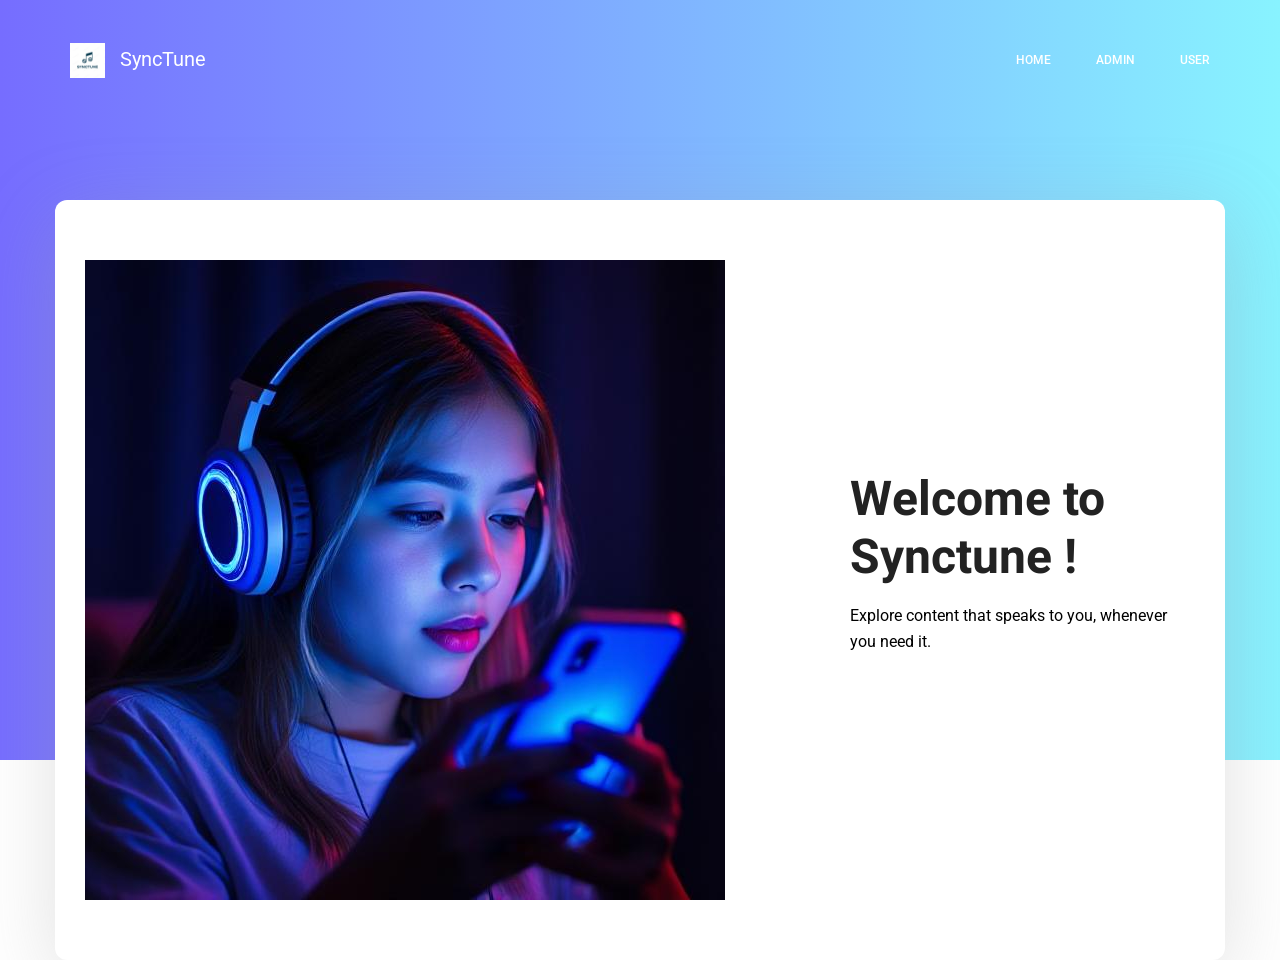
<file: expression_music/templates/index.html>
<html>
<html lang="en">
    <head>
        <!-- Required meta tags -->
        <meta charset="utf-8">
        <meta name="viewport" content="width=device-width, initial-scale=1, shrink-to-fit=no">
        <link rel="icon" href="img/favicon.png" type="image/png">
        <title>FaceTuneAI</title>
        <!-- Bootstrap CSS -->
        <link rel="stylesheet" href="../static/css/bootstrap.css">
        <link rel="stylesheet" href="../static/vendors/linericon/style.css">
        <link rel="stylesheet" href="../static/css/font-awesome.min.css">
        <link rel="stylesheet" href="../static/vendors/owl-carousel/owl.carousel.min.css">
        <link rel="stylesheet" href="../static/vendors/lightbox/simpleLightbox.css">
        <link rel="stylesheet" href="../static/vendors/nice-select/css/nice-select.css">
        <link rel="stylesheet" href="../static/vendors/animate-css/animate.css">
        <link rel="stylesheet" href="../static/vendors/popup/magnific-popup.css">
        <link rel="stylesheet" href="../static/vendors/flaticon/flaticon.css">
        <!-- main css -->
        <link rel="stylesheet" href="../static/css/style.css">
        <link rel="stylesheet" href="../static/css/responsive.css">
    </head>
    <body>
        
        <!--================Header Menu Area =================-->
        <header class="header_area">
            <div class="main_menu">
            	<nav class="navbar navbar-expand-lg navbar-light">
					<div class="container box_1620">
						<!-- Brand and toggle get grouped for better mobile display -->
						<!-- <a class="navbar-brand logo_h" href="index.html"><span style="color:#FFFFFF">SyncTune</span></a> -->
                        <a class="navbar-brand logo_h" href="index.html">
                            <img src="../static/img/logo.png" alt="Logo" style="height: 35px; width: auto; margin-right: 10px;">
                            <span style="color:#FFFFFF">SyncTune</span>
                        </a>
						<button class="navbar-toggler" type="button" data-toggle="collapse" data-target="#navbarSupportedContent" aria-controls="navbarSupportedContent" aria-expanded="false" aria-label="Toggle navigation">
							<span class="icon-bar"></span>
							<span class="icon-bar"></span>
							<span class="icon-bar"></span>
						</button>
						<!-- Collect the nav links, forms, and other content for toggling -->
						<div class="collapse navbar-collapse offset" id="navbarSupportedContent">
							<ul class="nav navbar-nav menu_nav ml-auto">
								<li class="nav-item active"><a class="nav-link" href="/">Home</a></li> 
								<li class="nav-item"><a class="nav-link" href="/admin">Admin</a></li> 
								<li class="nav-item"><a class="nav-link" href="/login">User</a></li> 
								
							</ul>
						</div> 
					</div>
            	</nav>
            </div>
        </header>
        <!--================Header Menu Area =================-->
        
        <!--================Home Banner Area =================-->
        <section class="home_banner_area">
           	<div class="container box_1620">
           		<div class="banner_inner d-flex align-items-center">
					<div class="banner_content">
						<div class="media">
							<div class="d-flex">
								<img src="../static/img/Phone.jpeg" alt="">
							</div>
							<div class="media-body">
								<div class="personal_text">
									<h6></h6>
									<h3 style="text-transform: none;">Welcome to Synctune !</h3>
									<!-- <h4>Give a try</h4> -->
									<p style="color:#000000">Explore content that speaks to you, whenever you need it.</p>
									<ul class="list basic_info">
										
									</ul>
									<ul class="list personal_social">
										
									</ul>
								</div>
							</div>
						</div>
					</div>
				</div>
            </div>
        </section>
        <!--================End Home Banner Area =================-->
        
      
        
        
        
        
        <!-- Optional JavaScript -->
        <!-- jQuery first, then Popper.js, then Bootstrap JS -->
        <script src="../static/js/jquery-3.3.1.min.js"></script>
        <script src="../static/js/popper.js"></script>
        <script src="../static/js/bootstrap.min.js"></script>
        <script src="../static/js/stellar.js"></script>
        <script src="../static/vendors/lightbox/simpleLightbox.min.js"></script>
        <script src="../static/vendors/nice-select/js/jquery.nice-select.min.js"></script>
        <script src="../static/vendors/isotope/imagesloaded.pkgd.min.js"></script>
        <script src="../static/vendors/isotope/isotope.pkgd.min.js"></script>
        <script src="../static/vendors/owl-carousel/owl.carousel.min.js"></script>
        <script src="../static/vendors/popup/jquery.magnific-popup.min.js"></script>
        <script src="../static/js/jquery.ajaxchimp.min.js"></script>
        <script src="../static/vendors/counter-up/jquery.waypoints.min.js"></script>
        <script src="../static/vendors/counter-up/jquery.counterup.min.js"></script>
        <script src="../static/js/mail-script.js"></script>
        <script src="../static/js/theme.js"></script>
    </body>
</html>
</file>
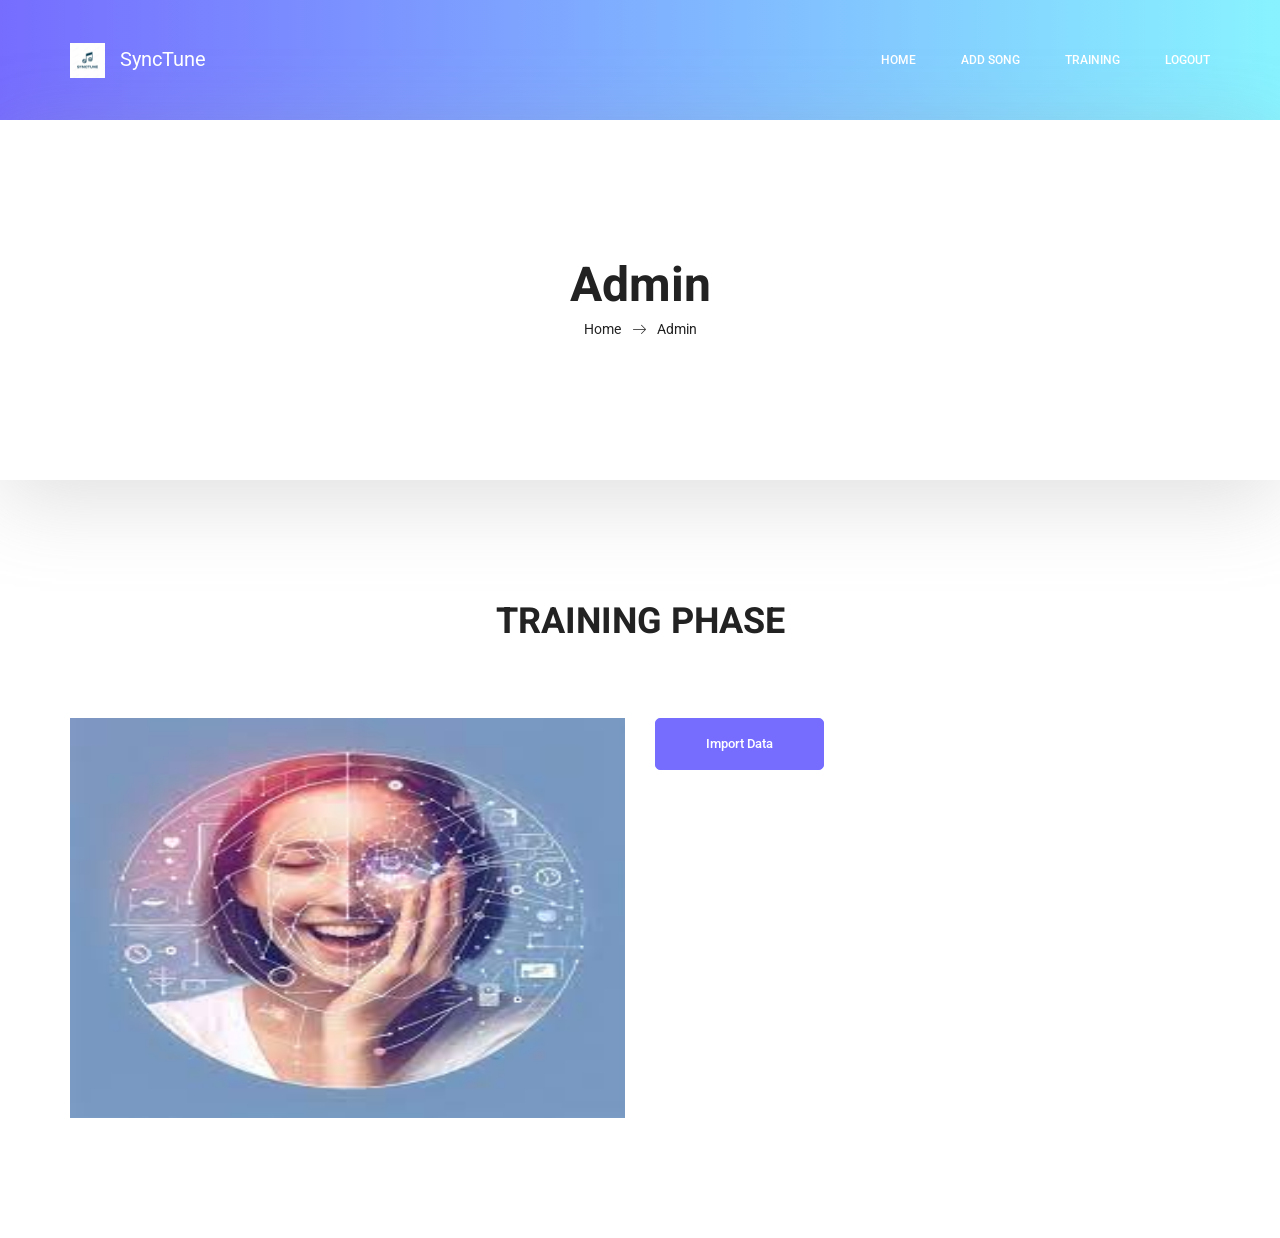
<file: expression_music/templates/admin1.html>
<html lang="en">
    <head>
        <!-- Required meta tags -->
        <meta charset="utf-8">
        <meta name="viewport" content="width=device-width, initial-scale=1, shrink-to-fit=no">
        <link rel="icon" href="img/favicon.png" type="image/png">
        <title>FaceTuneAI</title>
        <!-- Bootstrap CSS -->
        <link rel="stylesheet" href="../static/css/bootstrap.css">
        <link rel="stylesheet" href="../static/vendors/linericon/style.css">
        <link rel="stylesheet" href="../static/css/font-awesome.min.css">
        <link rel="stylesheet" href="../static/vendors/owl-carousel/owl.carousel.min.css">
        <link rel="stylesheet" href="../static/vendors/lightbox/simpleLightbox.css">
        <link rel="stylesheet" href="../static/vendors/nice-select/css/nice-select.css">
        <link rel="stylesheet" href="../static/vendors/animate-css/animate.css">
        <link rel="stylesheet" href="../static/vendors/popup/magnific-popup.css">
        <link rel="stylesheet" href="../static/vendors/flaticon/flaticon.css">
        <!-- main css -->
        <link rel="stylesheet" href="../static/css/style.css">
        <link rel="stylesheet" href="../static/css/responsive.css">
    </head>
    <body>
        
        <!--================Header Menu Area =================-->
        <header class="header_area">
            <div class="main_menu">
            	<nav class="navbar navbar-expand-lg navbar-light">
					<div class="container box_1620">
						<!-- Brand and toggle get grouped for better mobile display -->
                        <a class="navbar-brand logo_h" href="index.html">
                            <img src="../static/img/logo.png" alt="Logo" style="height: 35px; width: auto; margin-right: 10px;">
                            <span style="color:#FFFFFF">SyncTune</span>
                        </a>
						<button class="navbar-toggler" type="button" data-toggle="collapse" data-target="#navbarSupportedContent" aria-controls="navbarSupportedContent" aria-expanded="false" aria-label="Toggle navigation">
							<span class="icon-bar"></span>
							<span class="icon-bar"></span>
							<span class="icon-bar"></span>
						</button>
						<!-- Collect the nav links, forms, and other content for toggling -->
						<div class="collapse navbar-collapse offset" id="navbarSupportedContent">
							<ul class="nav navbar-nav menu_nav ml-auto">
								<li class="nav-item active"><a class="nav-link" href="/admin1">Home</a></li>
								<li class="nav-item"><a class="nav-link" href="/add_song">Add song</a></li>  
								<li class="nav-item"><a class="nav-link" href="/admin1">Training</a></li> 
								<li class="nav-item"><a class="nav-link" href="/logout">Logout</a></li>  
								
							</ul>
						</div> 
					</div>
            	</nav>
            </div>
        </header>
        <!--================Header Menu Area =================-->
        
        <!--================Home Banner Area =================-->
        <section class="banner_area">
            <div class="box_1620">
				<div class="banner_inner d-flex align-items-center">
					<div class="container">
						<div class="banner_content text-center">
							<h2>Admin</h2>
							<div class="page_link">
								<a href="index.html">Home</a>
								<a href="services.html">Admin</a>
							</div>
						</div>
					</div>
				</div>
            </div>
        </section>
        <!--================End Home Banner Area =================-->
        
       <!--================Feature Area =================-->
<section class="feature_area white_feature p_120">
    <div class="container">
        <div class="main_title">
            <h2>Training Phase</h2>
        </div>
        <div class="row">
            <!-- Image Div -->
            <div class="col-md-6">
                <img src="../static/img/a.jpg" alt="Image" class="img-fluid" style="width: 100%; height: 400px;">

            </div>

            <!-- Form Div -->
            <div class="col-md-6 mx-auto">
                <div class="login_form mx-auto">
                    <form action="" method="POST">
                        
                        <a href="/pro1" class="btn submit_btn mx-auto">Import Data</a>
                    </form>
                    
                </div>
            </div>
        </div>
    </div>
</section>
<!--================End Feature Area =================-->
      
        <!-- Optional JavaScript -->
        <!-- jQuery first, then Popper.js, then Bootstrap JS -->
        <script src="../static/js/jquery-3.3.1.min.js"></script>
        <script src="../static/js/popper.js"></script>
        <script src="../static/js/bootstrap.min.js"></script>
        <script src="../static/js/stellar.js"></script>
        <script src="../static/vendors/lightbox/simpleLightbox.min.js"></script>
        <script src="../static/vendors/nice-select/js/jquery.nice-select.min.js"></script>
        <script src="../static/vendors/isotope/imagesloaded.pkgd.min.js"></script>
        <script src="../static/vendors/isotope/isotope.pkgd.min.js"></script>
        <script src="../static/vendors/owl-carousel/owl.carousel.min.js"></script>
        <script src="../static/vendors/popup/jquery.magnific-popup.min.js"></script>
        <script src="../static/js/jquery.ajaxchimp.min.js"></script>
        <script src="../static/vendors/counter-up/jquery.waypoints.min.js"></script>
        <script src="../static/vendors/counter-up/jquery.counterup.min.js"></script>
        <script src="../static/js/mail-script.js"></script>
        <script src="../static/js/theme.js"></script>
    </body>
</html>
</file>
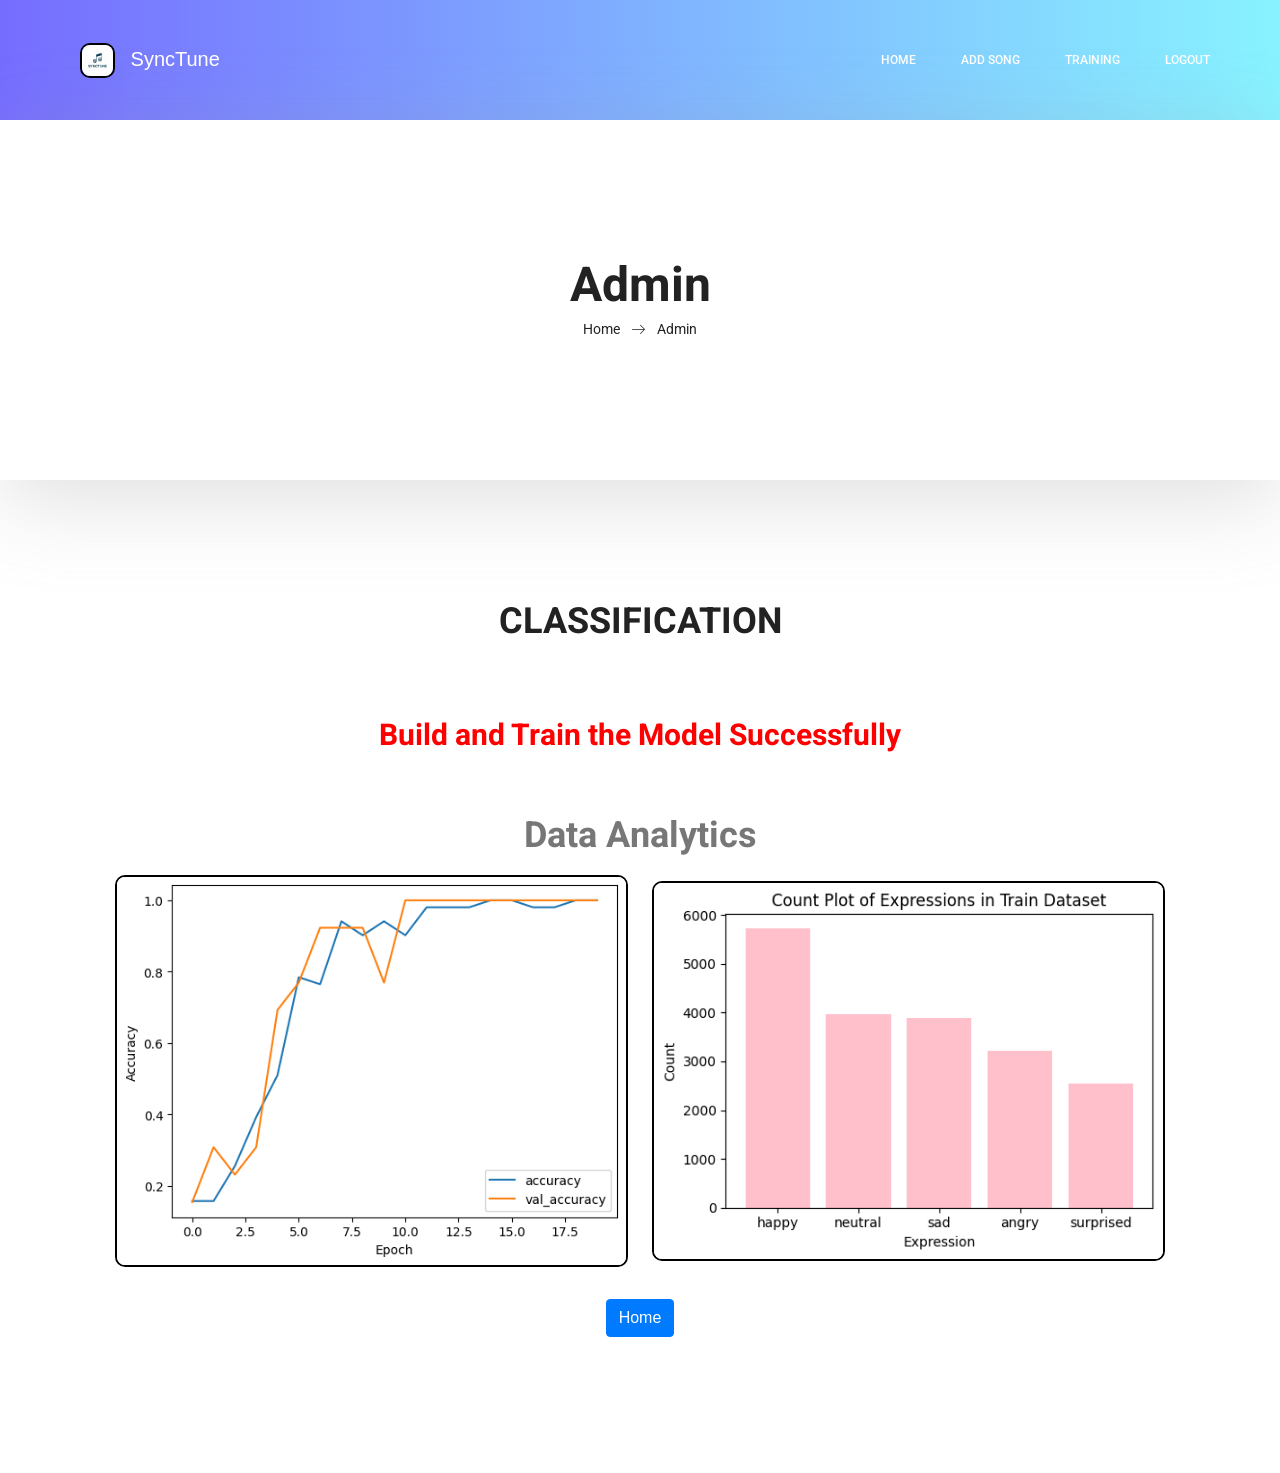
<file: expression_music/templates/pro4.html>
<html>
<html lang="en">
    <head>
        <!-- Required meta tags -->
        <meta charset="utf-8">
        <meta name="viewport" content="width=device-width, initial-scale=1, shrink-to-fit=no">
        <link rel="icon" href="img/favicon.png" type="image/png">
        <title>FaceTuneAI</title>
        <!-- Bootstrap CSS -->
        <link rel="stylesheet" href="../static/css/bootstrap.css">
        <link rel="stylesheet" href="../static/vendors/linericon/style.css">
        <link rel="stylesheet" href="../static/css/font-awesome.min.css">
        <link rel="stylesheet" href="../static/vendors/owl-carousel/owl.carousel.min.css">
        <link rel="stylesheet" href="../static/vendors/lightbox/simpleLightbox.css">
        <link rel="stylesheet" href="../static/vendors/nice-select/css/nice-select.css">
        <link rel="stylesheet" href="../static/vendors/animate-css/animate.css">
        <link rel="stylesheet" href="../static/vendors/popup/magnific-popup.css">
        <link rel="stylesheet" href="../static/vendors/flaticon/flaticon.css">
        <!-- main css -->
        <link rel="stylesheet" href="../static/css/style.css">
        <link rel="stylesheet" href="../static/css/responsive.css">
		<style>
        body {
            text-align: center;
            font-family: Arial, sans-serif;
        }
        img {
            width: 45%;
            border: 2px solid black;
            border-radius: 10px;
            margin: 10px;
        }
        table {
            width: 80%;
            margin: 20px auto;
            border-collapse: collapse;
        }
        th, td {
            border: 1px solid black;
            padding: 8px;
            text-align: center;
        }
        th {
            background-color: #f2f2f2;
        }
    </style>
    </head>
    <body>
        
        <!--================Header Menu Area =================-->
        <header class="header_area">
            <div class="main_menu">
            	<nav class="navbar navbar-expand-lg navbar-light">
					<div class="container box_1620">
						<!-- Brand and toggle get grouped for better mobile display -->
                        <a class="navbar-brand logo_h" href="index.html">
                            <img src="../static/img/logo.png" alt="Logo" style="height: 35px; width: auto; margin-right: 10px;">
                            <span style="color:#FFFFFF">SyncTune</span>
                        </a>
						<button class="navbar-toggler" type="button" data-toggle="collapse" data-target="#navbarSupportedContent" aria-controls="navbarSupportedContent" aria-expanded="false" aria-label="Toggle navigation">
							<span class="icon-bar"></span>
							<span class="icon-bar"></span>
							<span class="icon-bar"></span>
						</button>
						<!-- Collect the nav links, forms, and other content for toggling -->
						<div class="collapse navbar-collapse offset" id="navbarSupportedContent">
							<ul class="nav navbar-nav menu_nav ml-auto">
								<li class="nav-item active"><a class="nav-link" href="/admin1">Home</a></li>
								<li class="nav-item"><a class="nav-link" href="/add_song">Add song</a></li>  
								<li class="nav-item"><a class="nav-link" href="/admin1">Training</a></li> 
								<li class="nav-item"><a class="nav-link" href="/logout">Logout</a></li>  
								
							</ul>
						</div> 
					</div>
            	</nav>
            </div>
        </header>
        <!--================Header Menu Area =================-->
        
        <!--================Home Banner Area =================-->
        <section class="banner_area">
            <div class="box_1620">
				<div class="banner_inner d-flex align-items-center">
					<div class="container">
						<div class="banner_content text-center">
							<h2>Admin</h2>
							<div class="page_link">
								<a href="index.html">Home</a>
								<a href="services.html">Admin</a>
							</div>
						</div>
					</div>
				</div>
            </div>
        </section>
        <!--================End Home Banner Area =================-->
        
        
       <!--================Feature Area =================-->
<section class="feature_area white_feature p_120">
    <div class="container">
        <div class="main_title">
            <h2>Classification</h2>
            
        </div>
        <div class="feature_inner row">
            <!-- Login Form -->
            <div class="col-md-12 mx-auto">
                <h2 align="center" style="color:#FF0000">Build and Train the Model Successfully</h2><br>
<br> 
<h1>Data Analytics</h1>
    <img src="../static/graph1.png" alt="3D Scatter Plot">
    <img src="../static/graph2.png" alt="3D Surface Plot">           <!-- End of Login Form -->
</div>
           
        </div><br><br>
		<p align="center">  <a class="btn btn-primary" href="/logout">Home</a></p>
    </div>
</section>
<!--================End Feature Area =================-->

      
        
        <!-- Optional JavaScript -->
        <!-- jQuery first, then Popper.js, then Bootstrap JS -->
        <script src="../static/js/jquery-3.3.1.min.js"></script>
        <script src="../static/js/popper.js"></script>
        <script src="../static/js/bootstrap.min.js"></script>
        <script src="../static/js/stellar.js"></script>
        <script src="../static/vendors/lightbox/simpleLightbox.min.js"></script>
        <script src="../static/vendors/nice-select/js/jquery.nice-select.min.js"></script>
        <script src="../static/vendors/isotope/imagesloaded.pkgd.min.js"></script>
        <script src="../static/vendors/isotope/isotope.pkgd.min.js"></script>
        <script src="../static/vendors/owl-carousel/owl.carousel.min.js"></script>
        <script src="../static/vendors/popup/jquery.magnific-popup.min.js"></script>
        <script src="../static/js/jquery.ajaxchimp.min.js"></script>
        <script src="../static/vendors/counter-up/jquery.waypoints.min.js"></script>
        <script src="../static/vendors/counter-up/jquery.counterup.min.js"></script>
        <script src="../static/js/mail-script.js"></script>
        <script src="../static/js/theme.js"></script>
    </body>
</html>
</file>
<file: expression_music/static/vendors/linericon/style.css>
@font-face {
	font-family: 'Linearicons-Free';
	src:url('fonts/Linearicons-Free.eot?w118d');
	src:url('fonts/Linearicons-Free.eot?#iefixw118d') format('embedded-opentype'),
		url('fonts/Linearicons-Free.woff2?w118d') format('woff2'),
		url('fonts/Linearicons-Free.woff?w118d') format('woff'),
		url('fonts/Linearicons-Free.ttf?w118d') format('truetype'),
		url('fonts/Linearicons-Free.svg?w118d#Linearicons-Free') format('svg');
	font-weight: normal;
	font-style: normal;
}

.lnr {
	font-family: 'Linearicons-Free';
	speak: none;
	font-style: normal;
	font-weight: normal;
	font-variant: normal;
	text-transform: none;
	line-height: 1;

	/* Better Font Rendering =========== */
	-webkit-font-smoothing: antialiased;
	-moz-osx-font-smoothing: grayscale;
}

.lnr-home:before {
	content: "\e800";
}
.lnr-apartment:before {
	content: "\e801";
}
.lnr-pencil:before {
	content: "\e802";
}
.lnr-magic-wand:before {
	content: "\e803";
}
.lnr-drop:before {
	content: "\e804";
}
.lnr-lighter:before {
	content: "\e805";
}
.lnr-poop:before {
	content: "\e806";
}
.lnr-sun:before {
	content: "\e807";
}
.lnr-moon:before {
	content: "\e808";
}
.lnr-cloud:before {
	content: "\e809";
}
.lnr-cloud-upload:before {
	content: "\e80a";
}
.lnr-cloud-download:before {
	content: "\e80b";
}
.lnr-cloud-sync:before {
	content: "\e80c";
}
.lnr-cloud-check:before {
	content: "\e80d";
}
.lnr-database:before {
	content: "\e80e";
}
.lnr-lock:before {
	content: "\e80f";
}
.lnr-cog:before {
	content: "\e810";
}
.lnr-trash:before {
	content: "\e811";
}
.lnr-dice:before {
	content: "\e812";
}
.lnr-heart:before {
	content: "\e813";
}
.lnr-star:before {
	content: "\e814";
}
.lnr-star-half:before {
	content: "\e815";
}
.lnr-star-empty:before {
	content: "\e816";
}
.lnr-flag:before {
	content: "\e817";
}
.lnr-envelope:before {
	content: "\e818";
}
.lnr-paperclip:before {
	content: "\e819";
}
.lnr-inbox:before {
	content: "\e81a";
}
.lnr-eye:before {
	content: "\e81b";
}
.lnr-printer:before {
	content: "\e81c";
}
.lnr-file-empty:before {
	content: "\e81d";
}
.lnr-file-add:before {
	content: "\e81e";
}
.lnr-enter:before {
	content: "\e81f";
}
.lnr-exit:before {
	content: "\e820";
}
.lnr-graduation-hat:before {
	content: "\e821";
}
.lnr-license:before {
	content: "\e822";
}
.lnr-music-note:before {
	content: "\e823";
}
.lnr-film-play:before {
	content: "\e824";
}
.lnr-camera-video:before {
	content: "\e825";
}
.lnr-camera:before {
	content: "\e826";
}
.lnr-picture:before {
	content: "\e827";
}
.lnr-book:before {
	content: "\e828";
}
.lnr-bookmark:before {
	content: "\e829";
}
.lnr-user:before {
	content: "\e82a";
}
.lnr-users:before {
	content: "\e82b";
}
.lnr-shirt:before {
	content: "\e82c";
}
.lnr-store:before {
	content: "\e82d";
}
.lnr-cart:before {
	content: "\e82e";
}
.lnr-tag:before {
	content: "\e82f";
}
.lnr-phone-handset:before {
	content: "\e830";
}
.lnr-phone:before {
	content: "\e831";
}
.lnr-pushpin:before {
	content: "\e832";
}
.lnr-map-marker:before {
	content: "\e833";
}
.lnr-map:before {
	content: "\e834";
}
.lnr-location:before {
	content: "\e835";
}
.lnr-calendar-full:before {
	content: "\e836";
}
.lnr-keyboard:before {
	content: "\e837";
}
.lnr-spell-check:before {
	content: "\e838";
}
.lnr-screen:before {
	content: "\e839";
}
.lnr-smartphone:before {
	content: "\e83a";
}
.lnr-tablet:before {
	content: "\e83b";
}
.lnr-laptop:before {
	content: "\e83c";
}
.lnr-laptop-phone:before {
	content: "\e83d";
}
.lnr-power-switch:before {
	content: "\e83e";
}
.lnr-bubble:before {
	content: "\e83f";
}
.lnr-heart-pulse:before {
	content: "\e840";
}
.lnr-construction:before {
	content: "\e841";
}
.lnr-pie-chart:before {
	content: "\e842";
}
.lnr-chart-bars:before {
	content: "\e843";
}
.lnr-gift:before {
	content: "\e844";
}
.lnr-diamond:before {
	content: "\e845";
}
.lnr-linearicons:before {
	content: "\e846";
}
.lnr-dinner:before {
	content: "\e847";
}
.lnr-coffee-cup:before {
	content: "\e848";
}
.lnr-leaf:before {
	content: "\e849";
}
.lnr-paw:before {
	content: "\e84a";
}
.lnr-rocket:before {
	content: "\e84b";
}
.lnr-briefcase:before {
	content: "\e84c";
}
.lnr-bus:before {
	content: "\e84d";
}
.lnr-car:before {
	content: "\e84e";
}
.lnr-train:before {
	content: "\e84f";
}
.lnr-bicycle:before {
	content: "\e850";
}
.lnr-wheelchair:before {
	content: "\e851";
}
.lnr-select:before {
	content: "\e852";
}
.lnr-earth:before {
	content: "\e853";
}
.lnr-smile:before {
	content: "\e854";
}
.lnr-sad:before {
	content: "\e855";
}
.lnr-neutral:before {
	content: "\e856";
}
.lnr-mustache:before {
	content: "\e857";
}
.lnr-alarm:before {
	content: "\e858";
}
.lnr-bullhorn:before {
	content: "\e859";
}
.lnr-volume-high:before {
	content: "\e85a";
}
.lnr-volume-medium:before {
	content: "\e85b";
}
.lnr-volume-low:before {
	content: "\e85c";
}
.lnr-volume:before {
	content: "\e85d";
}
.lnr-mic:before {
	content: "\e85e";
}
.lnr-hourglass:before {
	content: "\e85f";
}
.lnr-undo:before {
	content: "\e860";
}
.lnr-redo:before {
	content: "\e861";
}
.lnr-sync:before {
	content: "\e862";
}
.lnr-history:before {
	content: "\e863";
}
.lnr-clock:before {
	content: "\e864";
}
.lnr-download:before {
	content: "\e865";
}
.lnr-upload:before {
	content: "\e866";
}
.lnr-enter-down:before {
	content: "\e867";
}
.lnr-exit-up:before {
	content: "\e868";
}
.lnr-bug:before {
	content: "\e869";
}
.lnr-code:before {
	content: "\e86a";
}
.lnr-link:before {
	content: "\e86b";
}
.lnr-unlink:before {
	content: "\e86c";
}
.lnr-thumbs-up:before {
	content: "\e86d";
}
.lnr-thumbs-down:before {
	content: "\e86e";
}
.lnr-magnifier:before {
	content: "\e86f";
}
.lnr-cross:before {
	content: "\e870";
}
.lnr-menu:before {
	content: "\e871";
}
.lnr-list:before {
	content: "\e872";
}
.lnr-chevron-up:before {
	content: "\e873";
}
.lnr-chevron-down:before {
	content: "\e874";
}
.lnr-chevron-left:before {
	content: "\e875";
}
.lnr-chevron-right:before {
	content: "\e876";
}
.lnr-arrow-up:before {
	content: "\e877";
}
.lnr-arrow-down:before {
	content: "\e878";
}
.lnr-arrow-left:before {
	content: "\e879";
}
.lnr-arrow-right:before {
	content: "\e87a";
}
.lnr-move:before {
	content: "\e87b";
}
.lnr-warning:before {
	content: "\e87c";
}
.lnr-question-circle:before {
	content: "\e87d";
}
.lnr-menu-circle:before {
	content: "\e87e";
}
.lnr-checkmark-circle:before {
	content: "\e87f";
}
.lnr-cross-circle:before {
	content: "\e880";
}
.lnr-plus-circle:before {
	content: "\e881";
}
.lnr-circle-minus:before {
	content: "\e882";
}
.lnr-arrow-up-circle:before {
	content: "\e883";
}
.lnr-arrow-down-circle:before {
	content: "\e884";
}
.lnr-arrow-left-circle:before {
	content: "\e885";
}
.lnr-arrow-right-circle:before {
	content: "\e886";
}
.lnr-chevron-up-circle:before {
	content: "\e887";
}
.lnr-chevron-down-circle:before {
	content: "\e888";
}
.lnr-chevron-left-circle:before {
	content: "\e889";
}
.lnr-chevron-right-circle:before {
	content: "\e88a";
}
.lnr-crop:before {
	content: "\e88b";
}
.lnr-frame-expand:before {
	content: "\e88c";
}
.lnr-frame-contract:before {
	content: "\e88d";
}
.lnr-layers:before {
	content: "\e88e";
}
.lnr-funnel:before {
	content: "\e88f";
}
.lnr-text-format:before {
	content: "\e890";
}
.lnr-text-format-remove:before {
	content: "\e891";
}
.lnr-text-size:before {
	content: "\e892";
}
.lnr-bold:before {
	content: "\e893";
}
.lnr-italic:before {
	content: "\e894";
}
.lnr-underline:before {
	content: "\e895";
}
.lnr-strikethrough:before {
	content: "\e896";
}
.lnr-highlight:before {
	content: "\e897";
}
.lnr-text-align-left:before {
	content: "\e898";
}
.lnr-text-align-center:before {
	content: "\e899";
}
.lnr-text-align-right:before {
	content: "\e89a";
}
.lnr-text-align-justify:before {
	content: "\e89b";
}
.lnr-line-spacing:before {
	content: "\e89c";
}
.lnr-indent-increase:before {
	content: "\e89d";
}
.lnr-indent-decrease:before {
	content: "\e89e";
}
.lnr-pilcrow:before {
	content: "\e89f";
}
.lnr-direction-ltr:before {
	content: "\e8a0";
}
.lnr-direction-rtl:before {
	content: "\e8a1";
}
.lnr-page-break:before {
	content: "\e8a2";
}
.lnr-sort-alpha-asc:before {
	content: "\e8a3";
}
.lnr-sort-amount-asc:before {
	content: "\e8a4";
}
.lnr-hand:before {
	content: "\e8a5";
}
.lnr-pointer-up:before {
	content: "\e8a6";
}
.lnr-pointer-right:before {
	content: "\e8a7";
}
.lnr-pointer-down:before {
	content: "\e8a8";
}
.lnr-pointer-left:before {
	content: "\e8a9";
}
</file>
<file: expression_music/static/vendors/nice-select/css/nice-select.css>
.nice-select {
  -webkit-tap-highlight-color: transparent;
  background-color: #fff;
  border-radius: 5px;
  border: solid 1px #e8e8e8;
  box-sizing: border-box;
  clear: both;
  cursor: pointer;
  display: block;
  float: left;
  font-family: inherit;
  font-size: 14px;
  font-weight: normal;
  height: 42px;
  line-height: 40px;
  outline: none;
  padding-left: 18px;
  padding-right: 30px;
  position: relative;
  text-align: left !important;
  -webkit-transition: all 0.2s ease-in-out;
  transition: all 0.2s ease-in-out;
  -webkit-user-select: none;
     -moz-user-select: none;
      -ms-user-select: none;
          user-select: none;
  white-space: nowrap;
  width: auto; }
  .nice-select:hover {
    border-color: #dbdbdb; }
  .nice-select:active, .nice-select.open, .nice-select:focus {
    border-color: #999; }
  .nice-select:after {
    border-bottom: 2px solid #999;
    border-right: 2px solid #999;
    content: '';
    display: block;
    height: 5px;
    margin-top: -4px;
    pointer-events: none;
    position: absolute;
    right: 12px;
    top: 50%;
    -webkit-transform-origin: 66% 66%;
        -ms-transform-origin: 66% 66%;
            transform-origin: 66% 66%;
    -webkit-transform: rotate(45deg);
        -ms-transform: rotate(45deg);
            transform: rotate(45deg);
    -webkit-transition: all 0.15s ease-in-out;
    transition: all 0.15s ease-in-out;
    width: 5px; }
  .nice-select.open:after {
    -webkit-transform: rotate(-135deg);
        -ms-transform: rotate(-135deg);
            transform: rotate(-135deg); }
  .nice-select.open .list {
    opacity: 1;
    pointer-events: auto;
    -webkit-transform: scale(1) translateY(0);
        -ms-transform: scale(1) translateY(0);
            transform: scale(1) translateY(0); }
  .nice-select.disabled {
    border-color: #ededed;
    color: #999;
    pointer-events: none; }
    .nice-select.disabled:after {
      border-color: #cccccc; }
  .nice-select.wide {
    width: 100%; }
    .nice-select.wide .list {
      left: 0 !important;
      right: 0 !important; }
  .nice-select.right {
    float: right; }
    .nice-select.right .list {
      left: auto;
      right: 0; }
  .nice-select.small {
    font-size: 12px;
    height: 36px;
    line-height: 34px; }
    .nice-select.small:after {
      height: 4px;
      width: 4px; }
    .nice-select.small .option {
      line-height: 34px;
      min-height: 34px; }
  .nice-select .list {
    background-color: #fff;
    border-radius: 5px;
    box-shadow: 0 0 0 1px rgba(68, 68, 68, 0.11);
    box-sizing: border-box;
    margin-top: 4px;
    opacity: 0;
    overflow: hidden;
    padding: 0;
    pointer-events: none;
    position: absolute;
    top: 100%;
    left: 0;
    -webkit-transform-origin: 50% 0;
        -ms-transform-origin: 50% 0;
            transform-origin: 50% 0;
    -webkit-transform: scale(0.75) translateY(-21px);
        -ms-transform: scale(0.75) translateY(-21px);
            transform: scale(0.75) translateY(-21px);
    -webkit-transition: all 0.2s cubic-bezier(0.5, 0, 0, 1.25), opacity 0.15s ease-out;
    transition: all 0.2s cubic-bezier(0.5, 0, 0, 1.25), opacity 0.15s ease-out;
    z-index: 9; }
    .nice-select .list:hover .option:not(:hover) {
      background-color: transparent !important; }
  .nice-select .option {
    cursor: pointer;
    font-weight: 400;
    line-height: 40px;
    list-style: none;
    min-height: 40px;
    outline: none;
    padding-left: 18px;
    padding-right: 29px;
    text-align: left;
    -webkit-transition: all 0.2s;
    transition: all 0.2s; }
    .nice-select .option:hover, .nice-select .option.focus, .nice-select .option.selected.focus {
      background-color: #f6f6f6; }
    .nice-select .option.selected {
      font-weight: bold; }
    .nice-select .option.disabled {
      background-color: transparent;
      color: #999;
      cursor: default; }

.no-csspointerevents .nice-select .list {
  display: none; }

.no-csspointerevents .nice-select.open .list {
  display: block; }
</file>
<file: expression_music/static/vendors/flaticon/flaticon.css>
/*
  	Flaticon icon font: Flaticon
  	Creation date: 26/06/2018 17:19
  	*/

@font-face {
  font-family: "Flaticon";
  src: url("./Flaticon.eot");
  src: url("./Flaticon.eot?#iefix") format("embedded-opentype"),
       url("./Flaticon.woff") format("woff"),
       url("./Flaticon.ttf") format("truetype"),
       url("./Flaticon.svg#Flaticon") format("svg");
  font-weight: normal;
  font-style: normal;
}

@media screen and (-webkit-min-device-pixel-ratio:0) {
  @font-face {
    font-family: "Flaticon";
    src: url("./Flaticon.svg#Flaticon") format("svg");
  }
}

[class^="flaticon-"]:before, [class*=" flaticon-"]:before,
[class^="flaticon-"]:after, [class*=" flaticon-"]:after {   
  font-family: Flaticon;
        font-size: 20px;
font-style: normal;
margin-left: 20px;
}

.flaticon-skyline:before { content: "\f100"; }
.flaticon-sketch:before { content: "\f101"; }
.flaticon-city:before { content: "\f102"; }
</file>
<file: expression_music/static/css/style.css>
/*----------------------------------------------------
@File: Default Styles
@Author: Rocky Ahmed
@URL: http://wethemez.com
Author E-mail: rockybd1995@gmail.com

This file contains the styling for the actual theme, this
is the file you need to edit to change the look of the
theme.
---------------------------------------------------- */
/*=====================================================================
@Template Name: Builder Construction 
@Author: Rocky Ahmed
@Developed By: Rocky Ahmed
@Developer URL: http://rocky.wethemez.com
Author E-mail: rockybd1995@gmail.com

@Default Styles

Table of Content:
01/ Variables
02/ predefin
03/ header
04/ button
05/ banner
06/ breadcrumb
07/ about
08/ team
09/ project 
10/ price 
11/ team 
12/ blog 
13/ video  
14/ features  
15/ career  
16/ contact 
17/ footer

=====================================================================*/
/*----------------------------------------------------*/
/*font Variables*/
/*Color Variables*/
/*=================== fonts ====================*/
@import url("https://fonts.googleapis.com/css?family=Heebo:300,400,700,900|Roboto:300,400,500,700");
/*---------------------------------------------------- */
/*----------------------------------------------------*/
.list {
  list-style: none;
  margin: 0px;
  padding: 0px; }

a {
  text-decoration: none;
  transition: all 0.3s ease-in-out; }
  a:hover, a:focus {
    text-decoration: none;
    outline: none; }

.row.m0 {
  margin: 0px; }

body {
  line-height: 26px;
  font-size: 16px;
  font-family: "Roboto", sans-serif;
  font-weight: normal;
  color: #777777; }

h1, h2, h3, h4, h5, h6 {
  font-family: "Heebo", sans-serif;
  font-weight: bold; }

button:focus {
  outline: none;
  box-shadow: none; }

.p0 {
  padding-left: 0px;
  padding-right: 0px; }

.p_120 {
  padding-top: 120px;
  padding-bottom: 120px; }

.p_100 {
  padding-top: 100px;
  padding-bottom: 100px; }

.pad_top {
  padding-top: 120px; }

.pad_bt {
  padding-bottom: 120px; }

.mt-25 {
  margin-top: 25px; }

@media (min-width: 1200px) {
  .container {
    max-width: 1170px; } }

@media (min-width: 1620px) {
  .box_1620 {
    max-width: 1620px;
    margin: auto;
    width: 100%;
    padding-left: 0px;
    padding-right: 0px; } }
/* Main Title Area css
============================================================================================ */
.main_title {
  text-align: center;
  max-width: 670px;
  margin: 0px auto 75px; }
  .main_title h2 {
    font-family: "Heebo", sans-serif;
    font-size: 36px;
    color: #222222;
    margin-bottom: 15px;
    text-transform: uppercase; }
  .main_title p {
    font-size: 16px;
    font-family: "Roboto", sans-serif;
    font-weight: normal;
    line-height: 26px;
    color: #777777;
    margin-bottom: 0px; }

/* End Main Title Area css
============================================================================================ */
/*---------------------------------------------------- */
/*----------------------------------------------------*/
.header_area {
  position: absolute;
  width: 100%;
  top: 0;
  left: 0;
  z-index: 99;
  transition: background 0.4s, all 0.3s linear; }
  .header_area .navbar {
    background: transparent;
    padding: 0px;
    border: 0px;
    border-radius: 0px; }
    .header_area .navbar .nav .nav-item {
      margin-right: 45px; }
      .header_area .navbar .nav .nav-item .nav-link {
        font: 500 12px/120px "Roboto", sans-serif;
        text-transform: uppercase;
        color: #fff;
        padding: 0px;
        display: inline-block; }
        .header_area .navbar .nav .nav-item .nav-link:after {
          display: none; }
      .header_area .navbar .nav .nav-item:hover .nav-link, .header_area .navbar .nav .nav-item.active .nav-link {
        color: #fff; }
      .header_area .navbar .nav .nav-item.submenu {
        position: relative; }
        .header_area .navbar .nav .nav-item.submenu ul {
          border: none;
          padding: 0px;
          border-radius: 0px;
          box-shadow: none;
          margin: 0px;
          background: #fff;
          box-shadow: 0px 3px 16px 0px rgba(0, 0, 0, 0.1); }
          @media (min-width: 992px) {
            .header_area .navbar .nav .nav-item.submenu ul {
              position: absolute;
              top: 120%;
              left: 0px;
              min-width: 200px;
              text-align: left;
              opacity: 0;
              transition: all 300ms ease-in;
              visibility: hidden;
              display: block;
              border: none;
              padding: 0px;
              border-radius: 0px; } }
          .header_area .navbar .nav .nav-item.submenu ul:before {
            content: "";
            width: 0;
            height: 0;
            border-style: solid;
            border-width: 10px 10px 0 10px;
            border-color: #eeeeee transparent transparent transparent;
            position: absolute;
            right: 24px;
            top: 45px;
            z-index: 3;
            opacity: 0;
            transition: all 400ms linear; }
          .header_area .navbar .nav .nav-item.submenu ul .nav-item {
            display: block;
            float: none;
            margin-right: 0px;
            border-bottom: 1px solid #ededed;
            margin-left: 0px;
            transition: all 0.4s linear; }
            .header_area .navbar .nav .nav-item.submenu ul .nav-item .nav-link {
              line-height: 45px;
              color: #222222;
              padding: 0px 30px;
              transition: all 150ms linear;
              display: block;
              margin-right: 0px; }
            .header_area .navbar .nav .nav-item.submenu ul .nav-item:last-child {
              border-bottom: none; }
            .header_area .navbar .nav .nav-item.submenu ul .nav-item:hover .nav-link {
              background: #766dff;
              color: #fff; }
        @media (min-width: 992px) {
          .header_area .navbar .nav .nav-item.submenu:hover ul {
            visibility: visible;
            opacity: 1;
            top: 100%; } }
        .header_area .navbar .nav .nav-item.submenu:hover ul .nav-item {
          margin-top: 0px; }
      .header_area .navbar .nav .nav-item:last-child {
        margin-right: 0px; }
    .header_area .navbar .search {
      font-size: 12px;
      line-height: 60px;
      display: inline-block;
      color: #222222;
      margin-left: 80px; }
      .header_area .navbar .search i {
        font-weight: 600; }
  .header_area.navbar_fixed .main_menu {
    position: fixed;
    width: 100%;
    top: -70px;
    left: 0;
    right: 0;
    background: #000;
    transform: translateY(70px);
    transition: transform 500ms ease, background 500ms ease;
    -webkit-transition: transform 500ms ease, background 500ms ease;
    box-shadow: 0px 3px 16px 0px rgba(0, 0, 0, 0.1); }
    .header_area.navbar_fixed .main_menu .navbar .nav .nav-item .nav-link {
      line-height: 70px; }

.top_menu {
  background: #f9f9ff; }
  .top_menu .header_social li {
    display: inline-block;
    margin-right: 15px; }
    .top_menu .header_social li a {
      font-size: 14px;
      color: #777777;
      display: inline-block;
      line-height: 42px;
      transition: all 300ms linear 0s; }
    .top_menu .header_social li:last-child {
      margin-right: 0px; }
    .top_menu .header_social li:hover a {
      color: #766dff; }
  .top_menu .dn_btn {
    line-height: 42px;
    display: inline-block;
    font-size: 12px;
    margin-right: 30px;
    font-family: "Roboto", sans-serif;
    font-weight: normal;
    color: #777777;
    transition: all 300ms linear 0s; }
    .top_menu .dn_btn:hover {
      color: #766dff; }
    .top_menu .dn_btn:last-child {
      margin-right: 0px; }
  .top_menu .lan_pack {
    height: 30px;
    border: 1px solid #eeeeee;
    border-radius: 3px;
    line-height: 28px;
    font-size: 12px;
    font-family: "Roboto", sans-serif;
    font-weight: 500;
    padding-left: 19px;
    padding-right: 36px;
    color: #777777;
    background: #f9f9ff;
    margin-right: 5px;
    margin-top: 8px; }
    .top_menu .lan_pack .current {
      color: #777777; }
    .top_menu .lan_pack:after {
      content: "\f0d7";
      border: none !important;
      font: normal normal normal 12px/1 FontAwesome;
      transform: rotate(0deg);
      height: auto;
      margin-top: -6px;
      right: 20px; }

/*---------------------------------------------------- */
/*----------------------------------------------------*/
/* Home Banner Area css
============================================================================================ */
.home_banner_area {
  position: relative;
  z-index: 1;
  background-image: -moz-linear-gradient(0deg, #766dff 0%, #88f3ff 100%);
  background-image: -webkit-linear-gradient(0deg, #766dff 0%, #88f3ff 100%);
  background-image: -ms-linear-gradient(0deg, #766dff 0%, #88f3ff 100%);
  margin-bottom: 200px; }
  .home_banner_area .box_1620 {
    min-height: 700px;
    border-radius: 12px;
    position: relative;
    bottom: -200px;
    background: #fff;
    padding: 30px;
    box-shadow: 0px 20px 80px 0px rgba(153, 153, 153, 0.3); }
  .home_banner_area .banner_inner {
    position: relative;
    width: 100%;
    min-height: 700px;
    display: flex; }
    .home_banner_area .banner_inner .banner_content {
      color: #222222;
      vertical-align: middle;
      align-self: center;
      text-align: left; }
      .home_banner_area .banner_inner .banner_content .media .d-flex {
        padding-right: 125px; }
      .home_banner_area .banner_inner .banner_content .media .media-body {
        vertical-align: middle;
        align-self: center; }

.blog_banner {
  min-height: 780px;
  position: relative;
  z-index: 1;
  overflow: hidden;
  margin-bottom: 0px; }
  .blog_banner .banner_inner {
    background: #04091e;
    position: relative;
    overflow: hidden;
    width: 100%;
    min-height: 780px;
    z-index: 1; }
    .blog_banner .banner_inner .overlay {
      background: url(../img/banner/banner-2.jpg) no-repeat scroll center center;
      opacity: .5;
      height: 125%;
      position: absolute;
      left: 0px;
      top: 0px;
      width: 100%;
      z-index: -1; }
    .blog_banner .banner_inner .blog_b_text {
      max-width: 700px;
      margin: auto;
      color: #fff; }
      .blog_banner .banner_inner .blog_b_text h2 {
        font-size: 60px;
        font-weight: bold;
        font-family: "Heebo", sans-serif;
        line-height: 66px;
        margin-bottom: 15px;
        text-transform: uppercase; }
      .blog_banner .banner_inner .blog_b_text p {
        font-size: 16px;
        margin-bottom: 35px; }
      .blog_banner .banner_inner .blog_b_text .white_bg_btn {
        line-height: 42px;
        padding: 0px 45px;
        border-radius: 5px; }

.banner_box {
  max-width: 1620px;
  margin: auto; }

.banner_area {
  position: relative;
  z-index: 1;
  min-height: 350px;
  background-image: -moz-linear-gradient(0deg, #766dff 0%, #88f3ff 100%);
  background-image: -webkit-linear-gradient(0deg, #766dff 0%, #88f3ff 100%);
  background-image: -ms-linear-gradient(0deg, #766dff 0%, #88f3ff 100%);
  margin-bottom: 120px; }
  .banner_area .box_1620 {
    background: #fff;
    min-height: 360px;
    border-radius: 12px;
    position: relative;
    bottom: -120px;
    box-shadow: 0px 20px 80px 0px rgba(153, 153, 153, 0.3); }
  .banner_area .banner_inner {
    position: relative;
    overflow: hidden;
    width: 100%;
    min-height: 360px;
    z-index: 1; }
    .banner_area .banner_inner .banner_content h2 {
      color: #222222;
      font-size: 48px;
      font-family: "Heebo", sans-serif;
      margin-bottom: 0px;
       font-weight: bold; 
      } 
    .banner_area .banner_inner .banner_content .page_link a {
      font-size: 14px;
      color: #222222;
      font-family: "Roboto", sans-serif;
      margin-right: 32px;
      position: relative; }
      .banner_area .banner_inner .banner_content .page_link a:before {
        content: "\e87a";
        font-family: 'Linearicons-Free';
        position: absolute;
        right: -25px;
        top: 50%;
        transform: translateY(-50%); }
      .banner_area .banner_inner .banner_content .page_link a:last-child {
        margin-right: 0px; }
        .banner_area .banner_inner .banner_content .page_link a:last-child:before {
          display: none; }
      .banner_area .banner_inner .banner_content .page_link a:hover {
        color: #766dff; }

/* End Home Banner Area css
============================================================================================ */
/*---------------------------------------------------- */
/*----------------------------------------------------*/
/* Latest Blog Area css
============================================================================================ */
.latest_blog_inner {
  margin-bottom: -30px; }

.l_blog_item {
  margin-bottom: 30px; }
  .l_blog_item .date {
    font-size: 13px;
    font-family: "Roboto", sans-serif;
    font-weight: normal;
    color: #777777;
    margin-top: 20px;
    display: block;
    margin-bottom: 15px; }
  .l_blog_item h4 {
    font-size: 18px;
    line-height: 24px;
    color: #222222;
    border-bottom: 1px solid #eeeeee;
    padding-bottom: 20px;
    margin-bottom: 20px;
    transition: all 300ms linear 0s; }
  .l_blog_item p {
    margin-bottom: 0px; }
  .l_blog_item:hover h4 {
    color: #766dff; }

/* End Latest Blog Area css
============================================================================================ */
/*================= latest_blog_area css =============*/
.single-recent-blog-post {
  margin-bottom: 30px; }
  .single-recent-blog-post .thumb {
    overflow: hidden; }
    .single-recent-blog-post .thumb img {
      transition: all 0.7s linear; }
  .single-recent-blog-post .details {
    padding-top: 30px; }
    .single-recent-blog-post .details .sec_h4 {
      line-height: 24px;
      padding: 10px 0px 13px;
      transition: all 0.3s linear; }
      .single-recent-blog-post .details .sec_h4:hover {
        color: #777777; }
  .single-recent-blog-post .date {
    font-size: 14px;
    line-height: 24px;
    font-weight: 400; }
  .single-recent-blog-post:hover img {
    transform: scale(1.23) rotate(10deg); }

.tags .tag_btn {
  font-size: 12px;
  font-weight: 500;
  line-height: 20px;
  border: 1px solid #eeeeee;
  display: inline-block;
  padding: 1px 18px;
  text-align: center;
  color: #222222; }
  .tags .tag_btn:before {
    background: #766dff; }
  .tags .tag_btn + .tag_btn {
    margin-left: 2px; }

/*========= blog_categorie_area css ===========*/
.blog_categorie_area {
  padding-top: 80px;
  padding-bottom: 80px; }

.categories_post {
  position: relative;
  text-align: center;
  cursor: pointer; }
  .categories_post img {
    max-width: 100%; }
  .categories_post .categories_details {
    position: absolute;
    top: 20px;
    left: 20px;
    right: 20px;
    bottom: 20px;
    background: rgba(34, 34, 34, 0.8);
    color: #fff;
    transition: all 0.3s linear;
    display: flex;
    align-items: center;
    justify-content: center; }
    .categories_post .categories_details h5 {
      margin-bottom: 0px;
      font-size: 18px;
      line-height: 26px;
      text-transform: uppercase;
      color: #fff;
      position: relative; }
    .categories_post .categories_details p {
      font-weight: 300;
      font-size: 14px;
      line-height: 26px;
      margin-bottom: 0px; }
    .categories_post .categories_details .border_line {
      margin: 10px 0px;
      background: #fff;
      width: 100%;
      height: 1px; }
  .categories_post:hover .categories_details {
    background-image: -moz-linear-gradient(0deg, #766dff 0%, #88f3ff 100%);
    background-image: -webkit-linear-gradient(0deg, #766dff 0%, #88f3ff 100%);
    background-image: -ms-linear-gradient(0deg, #766dff 0%, #88f3ff 100%);
    opacity: 0.851; }

/*============ blog_left_sidebar css ==============*/
.blog_item {
  margin-bottom: 40px; }

.blog_info {
  padding-top: 30px; }
  .blog_info .post_tag {
    padding-bottom: 20px; }
    .blog_info .post_tag a {
      font: 300 14px/21px "Roboto", sans-serif;
      color: #222222; }
      .blog_info .post_tag a:hover {
        color: #777777; }
      .blog_info .post_tag a.active {
        color: #766dff; }
  .blog_info .blog_meta li a {
    font: 300 14px/20px "Roboto", sans-serif;
    color: #777777;
    vertical-align: middle;
    padding-bottom: 12px;
    display: inline-block; }
    .blog_info .blog_meta li a i {
      color: #222222;
      font-size: 16px;
      font-weight: 600;
      padding-left: 15px;
      line-height: 20px;
      vertical-align: middle; }
    .blog_info .blog_meta li a:hover {
      color: #766dff; }

.blog_post img {
  max-width: 100%; }

.blog_details {
  padding-top: 20px; }
  .blog_details h2 {
    font-size: 24px;
    line-height: 36px;
    color: #222222;
    font-weight: 600;
    transition: all 0.3s linear; }
    .blog_details h2:hover {
      color: #766dff; }
  .blog_details p {
    margin-bottom: 26px; }

.view_btn {
  font-size: 14px;
  line-height: 36px;
  display: inline-block;
  color: #222222;
  font-weight: 500;
  padding: 0px 30px;
  background: #fff; }

.blog_right_sidebar {
  border: 1px solid #eeeeee;
  background: #fafaff;
  padding: 30px; }
  .blog_right_sidebar .widget_title {
    font-size: 18px;
    line-height: 25px;
    background: #766dff;
    text-align: center;
    color: #fff;
    padding: 8px 0px;
    margin-bottom: 30px; }
  .blog_right_sidebar .search_widget .input-group .form-control {
    font-size: 14px;
    line-height: 29px;
    border: 0px;
    width: 100%;
    font-weight: 300;
    color: #fff;
    padding-left: 20px;
    border-radius: 45px;
    z-index: 0;
    background: #766dff; }
    .blog_right_sidebar .search_widget .input-group .form-control.placeholder {
      color: #fff; }
    .blog_right_sidebar .search_widget .input-group .form-control:-moz-placeholder {
      color: #fff; }
    .blog_right_sidebar .search_widget .input-group .form-control::-moz-placeholder {
      color: #fff; }
    .blog_right_sidebar .search_widget .input-group .form-control::-webkit-input-placeholder {
      color: #fff; }
    .blog_right_sidebar .search_widget .input-group .form-control:focus {
      box-shadow: none; }
  .blog_right_sidebar .search_widget .input-group .btn-default {
    position: absolute;
    right: 20px;
    background: transparent;
    border: 0px;
    box-shadow: none;
    font-size: 14px;
    color: #fff;
    padding: 0px;
    top: 50%;
    transform: translateY(-50%);
    z-index: 1; }
  .blog_right_sidebar .author_widget {
    text-align: center; }
    .blog_right_sidebar .author_widget h4 {
      font-size: 18px;
      line-height: 20px;
      color: #222222;
      margin-bottom: 5px;
      margin-top: 30px; }
    .blog_right_sidebar .author_widget p {
      margin-bottom: 0px; }
    .blog_right_sidebar .author_widget .social_icon {
      padding: 7px 0px 15px; }
      .blog_right_sidebar .author_widget .social_icon a {
        font-size: 14px;
        color: #222222;
        transition: all 0.2s linear; }
        .blog_right_sidebar .author_widget .social_icon a + a {
          margin-left: 20px; }
        .blog_right_sidebar .author_widget .social_icon a:hover {
          color: #766dff; }
  .blog_right_sidebar .popular_post_widget .post_item .media-body {
    justify-content: center;
    align-self: center;
    padding-left: 20px; }
    .blog_right_sidebar .popular_post_widget .post_item .media-body h3 {
      font-size: 14px;
      line-height: 20px;
      color: #222222;
      margin-bottom: 4px;
      transition: all 0.3s linear; }
      .blog_right_sidebar .popular_post_widget .post_item .media-body h3:hover {
        color: #766dff; }
    .blog_right_sidebar .popular_post_widget .post_item .media-body p {
      font-size: 12px;
      line-height: 21px;
      margin-bottom: 0px; }
  .blog_right_sidebar .popular_post_widget .post_item + .post_item {
    margin-top: 20px; }
  .blog_right_sidebar .post_category_widget .cat-list li {
    border-bottom: 2px dotted #eee;
    transition: all 0.3s ease 0s;
    padding-bottom: 12px; }
    .blog_right_sidebar .post_category_widget .cat-list li a {
      font-size: 14px;
      line-height: 20px;
      color: #777; }
      .blog_right_sidebar .post_category_widget .cat-list li a p {
        margin-bottom: 0px; }
    .blog_right_sidebar .post_category_widget .cat-list li + li {
      padding-top: 15px; }
    .blog_right_sidebar .post_category_widget .cat-list li:hover {
      border-color: #766dff; }
      .blog_right_sidebar .post_category_widget .cat-list li:hover a {
        color: #766dff; }
  .blog_right_sidebar .newsletter_widget {
    text-align: center; }
    .blog_right_sidebar .newsletter_widget .form-group {
      margin-bottom: 8px; }
    .blog_right_sidebar .newsletter_widget .input-group-prepend {
      margin-right: -1px; }
    .blog_right_sidebar .newsletter_widget .input-group-text {
      background: #fff;
      border-radius: 0px;
      vertical-align: top;
      font-size: 12px;
      line-height: 36px;
      padding: 0px 0px 0px 15px;
      border: 1px solid #eeeeee;
      border-right: 0px; }
    .blog_right_sidebar .newsletter_widget .form-control {
      font-size: 12px;
      line-height: 24px;
      color: #cccccc;
      border: 1px solid #eeeeee;
      border-left: 0px;
      border-radius: 0px; }
      .blog_right_sidebar .newsletter_widget .form-control.placeholder {
        color: #cccccc; }
      .blog_right_sidebar .newsletter_widget .form-control:-moz-placeholder {
        color: #cccccc; }
      .blog_right_sidebar .newsletter_widget .form-control::-moz-placeholder {
        color: #cccccc; }
      .blog_right_sidebar .newsletter_widget .form-control::-webkit-input-placeholder {
        color: #cccccc; }
      .blog_right_sidebar .newsletter_widget .form-control:focus {
        outline: none;
        box-shadow: none; }
    .blog_right_sidebar .newsletter_widget .bbtns {
      background: #766dff;
      color: #fff;
      font-size: 12px;
      line-height: 38px;
      display: inline-block;
      font-weight: 500;
      padding: 0px 24px 0px 24px;
      border-radius: 0; }
    .blog_right_sidebar .newsletter_widget .text-bottom {
      font-size: 12px; }
  .blog_right_sidebar .tag_cloud_widget ul li {
    display: inline-block; }
    .blog_right_sidebar .tag_cloud_widget ul li a {
      display: inline-block;
      border: 1px solid #eee;
      background: #fff;
      padding: 0px 13px;
      margin-bottom: 8px;
      transition: all 0.3s ease 0s;
      color: #222222;
      font-size: 12px; }
      .blog_right_sidebar .tag_cloud_widget ul li a:hover {
        background-image: -moz-linear-gradient(0deg, #766dff 0%, #88f3ff 100%);
        background-image: -webkit-linear-gradient(0deg, #766dff 0%, #88f3ff 100%);
        background-image: -ms-linear-gradient(0deg, #766dff 0%, #88f3ff 100%);
        color: #fff; }
  .blog_right_sidebar .br {
    width: 100%;
    height: 1px;
    background: #eeeeee;
    margin: 30px 0px; }

.blog-pagination {
  padding-top: 25px;
  padding-bottom: 95px; }
  .blog-pagination .page-link {
    border-radius: 0; }
  .blog-pagination .page-item {
    border: none; }

.page-link {
  background: transparent;
  font-weight: 400; }

.blog-pagination .page-item.active .page-link {
  background-color: #766dff;
  border-color: transparent;
  color: #fff; }

.blog-pagination .page-link {
  position: relative;
  display: block;
  padding: 0.5rem 0.75rem;
  margin-left: -1px;
  line-height: 1.25;
  color: #8a8a8a;
  border: none; }

.blog-pagination .page-link .lnr {
  font-weight: 600; }

.blog-pagination .page-item:last-child .page-link,
.blog-pagination .page-item:first-child .page-link {
  border-radius: 0; }

.blog-pagination .page-link:hover {
  color: #fff;
  text-decoration: none;
  background-color: #766dff;
  border-color: #eee; }

/*============ Start Blog Single Styles  =============*/
.single-post-area .social-links {
  padding-top: 10px; }
  .single-post-area .social-links li {
    display: inline-block;
    margin-bottom: 10px; }
    .single-post-area .social-links li a {
      color: #cccccc;
      padding: 7px;
      font-size: 14px;
      transition: all 0.2s linear; }
      .single-post-area .social-links li a:hover {
        color: #222222; }
.single-post-area .blog_details {
  padding-top: 26px; }
  .single-post-area .blog_details p {
    margin-bottom: 10px; }
.single-post-area .quotes {
  margin-top: 20px;
  margin-bottom: 30px;
  padding: 24px 35px 24px 30px;
  background-color: white;
  box-shadow: -20.84px 21.58px 30px 0px rgba(176, 176, 176, 0.1);
  font-size: 14px;
  line-height: 24px;
  color: #777;
  font-style: italic; }
.single-post-area .arrow {
  position: absolute; }
  .single-post-area .arrow .lnr {
    font-size: 20px;
    font-weight: 600; }
.single-post-area .thumb .overlay-bg {
  background: rgba(0, 0, 0, 0.8); }
.single-post-area .navigation-area {
  border-top: 1px solid #eee;
  padding-top: 30px;
  margin-top: 60px; }
  .single-post-area .navigation-area p {
    margin-bottom: 0px; }
  .single-post-area .navigation-area h4 {
    font-size: 18px;
    line-height: 25px;
    color: #222222; }
  .single-post-area .navigation-area .nav-left {
    text-align: left; }
    .single-post-area .navigation-area .nav-left .thumb {
      margin-right: 20px;
      background: #000; }
      .single-post-area .navigation-area .nav-left .thumb img {
        transition: all 300ms linear 0s; }
    .single-post-area .navigation-area .nav-left .lnr {
      margin-left: 20px;
      opacity: 0;
      transition: all 300ms linear 0s; }
    .single-post-area .navigation-area .nav-left:hover .lnr {
      opacity: 1; }
    .single-post-area .navigation-area .nav-left:hover .thumb img {
      opacity: .5; }
    @media (max-width: 767px) {
      .single-post-area .navigation-area .nav-left {
        margin-bottom: 30px; } }
  .single-post-area .navigation-area .nav-right {
    text-align: right; }
    .single-post-area .navigation-area .nav-right .thumb {
      margin-left: 20px;
      background: #000; }
      .single-post-area .navigation-area .nav-right .thumb img {
        transition: all 300ms linear 0s; }
    .single-post-area .navigation-area .nav-right .lnr {
      margin-right: 20px;
      opacity: 0;
      transition: all 300ms linear 0s; }
    .single-post-area .navigation-area .nav-right:hover .lnr {
      opacity: 1; }
    .single-post-area .navigation-area .nav-right:hover .thumb img {
      opacity: .5; }
@media (max-width: 991px) {
  .single-post-area .sidebar-widgets {
    padding-bottom: 0px; } }

.comments-area {
  background: #fafaff;
  border: 1px solid #eee;
  padding: 50px 30px;
  margin-top: 50px; }
  @media (max-width: 414px) {
    .comments-area {
      padding: 50px 8px; } }
  .comments-area h4 {
    text-align: center;
    margin-bottom: 50px;
    color: #222222;
    font-size: 18px; }
  .comments-area h5 {
    font-size: 16px;
    margin-bottom: 0px; }
  .comments-area a {
    color: #222222; }
  .comments-area .comment-list {
    padding-bottom: 48px; }
    .comments-area .comment-list:last-child {
      padding-bottom: 0px; }
    .comments-area .comment-list.left-padding {
      padding-left: 25px; }
    @media (max-width: 413px) {
      .comments-area .comment-list .single-comment h5 {
        font-size: 12px; }
      .comments-area .comment-list .single-comment .date {
        font-size: 11px; }
      .comments-area .comment-list .single-comment .comment {
        font-size: 10px; } }
  .comments-area .thumb {
    margin-right: 20px; }
  .comments-area .date {
    font-size: 13px;
    color: #cccccc;
    margin-bottom: 13px; }
  .comments-area .comment {
    color: #777777;
    margin-bottom: 0px; }
  .comments-area .btn-reply {
    background-color: #fff;
    color: #222222;
    border: 1px solid #eee;
    padding: 2px 18px;
    font-size: 12px;
    display: block;
    font-weight: 600;
    transition: all 300ms linear 0s; }
    .comments-area .btn-reply:hover {
      background-color: #766dff;
      color: #fff; }

.comment-form {
  background: #fafaff;
  text-align: center;
  border: 1px solid #eee;
  padding: 47px 30px 43px;
  margin-top: 50px;
  margin-bottom: 0px; }
  .comment-form h4 {
    text-align: center;
    margin-bottom: 50px;
    font-size: 18px;
    line-height: 22px;
    color: #222222; }
  .comment-form .name {
    padding-left: 0px; }
    @media (max-width: 767px) {
      .comment-form .name {
        padding-right: 0px;
        margin-bottom: 1rem; } }
  .comment-form .email {
    padding-right: 0px; }
    @media (max-width: 991px) {
      .comment-form .email {
        padding-left: 0px; } }
  .comment-form .form-control {
    padding: 8px 20px;
    background: #fff;
    border: none;
    border-radius: 0px;
    width: 100%;
    font-size: 14px;
    color: #777777;
    border: 1px solid transparent; }
    .comment-form .form-control:focus {
      box-shadow: none;
      border: 1px solid #eee; }
  .comment-form textarea.form-control {
    height: 140px;
    resize: none; }
  .comment-form ::-webkit-input-placeholder {
    /* Chrome/Opera/Safari */
    font-size: 13px;
    color: #777; }
  .comment-form ::-moz-placeholder {
    /* Firefox 19+ */
    font-size: 13px;
    color: #777; }
  .comment-form :-ms-input-placeholder {
    /* IE 10+ */
    font-size: 13px;
    color: #777; }
  .comment-form :-moz-placeholder {
    /* Firefox 18- */
    font-size: 13px;
    color: #777; }

/*============ End Blog Single Styles  =============*/
/*---------------------------------------------------- */
/*----------------------------------------------------*/
/* Reservation Form Area css
============================================================================================ */
.reservation_form_area .res_form_inner {
  max-width: 555px;
  margin: auto;
  box-shadow: 0px 10px 30px 0px rgba(153, 153, 153, 0.1);
  padding: 75px 50px;
  position: relative; }
  .reservation_form_area .res_form_inner:before {
    content: "";
    background: url(../img/contact-shap-1.png);
    position: absolute;
    left: -125px;
    height: 421px;
    width: 98px;
    top: 50%;
    transform: translateY(-50%); }
  .reservation_form_area .res_form_inner:after {
    content: "";
    background: url(../img/contact-shap-2.png);
    position: absolute;
    right: -125px;
    height: 421px;
    width: 98px;
    top: 50%;
    transform: translateY(-50%); }

.reservation_form .form-group input {
  height: 40px;
  border-radius: 0px;
  border: 1px solid #eeeeee;
  outline: none;
  box-shadow: none;
  padding: 0px 15px;
  font-size: 13px;
  font-family: "Roboto", sans-serif;
  font-weight: 300;
  color: #999999; }
  .reservation_form .form-group input.placeholder {
    font-size: 13px;
    font-family: "Roboto", sans-serif;
    font-weight: 300;
    color: #999999; }
  .reservation_form .form-group input:-moz-placeholder {
    font-size: 13px;
    font-family: "Roboto", sans-serif;
    font-weight: 300;
    color: #999999; }
  .reservation_form .form-group input::-moz-placeholder {
    font-size: 13px;
    font-family: "Roboto", sans-serif;
    font-weight: 300;
    color: #999999; }
  .reservation_form .form-group input::-webkit-input-placeholder {
    font-size: 13px;
    font-family: "Roboto", sans-serif;
    font-weight: 300;
    color: #999999; }
.reservation_form .form-group .res_select {
  height: 40px;
  border: 1px solid #eeeeee;
  border-radius: 0px;
  width: 100%;
  padding: 0px 15px;
  line-height: 36px; }
  .reservation_form .form-group .res_select .current {
    font-size: 13px;
    font-family: "Roboto", sans-serif;
    font-weight: 300;
    color: #999999; }
  .reservation_form .form-group .res_select:after {
    content: "\e874";
    font-family: 'Linearicons-Free';
    color: #cccccc;
    transform: rotate(0deg);
    border: none;
    margin-top: -17px;
    font-size: 13px;
    right: 22px; }
.reservation_form .form-group:last-child {
  text-align: center; }

/* End Reservation Form Area css
============================================================================================ */
/*============== contact_area css ================*/
.mapBox {
  height: 420px;
  margin-bottom: 80px; }

.contact_info .info_item {
  position: relative;
  padding-left: 45px; }
  .contact_info .info_item i {
    position: absolute;
    left: 0;
    top: 0;
    font-size: 20px;
    line-height: 24px;
    color: #766dff;
    font-weight: 600; }
  .contact_info .info_item h6 {
    font-size: 16px;
    line-height: 24px;
    color: "Roboto", sans-serif;
    font-weight: bold;
    margin-bottom: 0px;
    color: #222222; }
    .contact_info .info_item h6 a {
      color: #222222; }
  .contact_info .info_item p {
    font-size: 14px;
    line-height: 24px;
    padding: 2px 0px; }

.contact_form .form-group {
  margin-bottom: 10px; }
  .contact_form .form-group .form-control {
    font-size: 13px;
    line-height: 26px;
    color: #999;
    border: 1px solid #eeeeee;
    font-family: "Roboto", sans-serif;
    border-radius: 0px;
    padding-left: 20px; }
    .contact_form .form-group .form-control:focus {
      box-shadow: none;
      outline: none; }
    .contact_form .form-group .form-control.placeholder {
      color: #999; }
    .contact_form .form-group .form-control:-moz-placeholder {
      color: #999; }
    .contact_form .form-group .form-control::-moz-placeholder {
      color: #999; }
    .contact_form .form-group .form-control::-webkit-input-placeholder {
      color: #999; }
  .contact_form .form-group textarea {
    resize: none; }
    .contact_form .form-group textarea.form-control {
      height: 140px; }
.contact_form .submit_btn {
  margin-top: 20px;
  cursor: pointer; }

/* Contact Success and error Area css
============================================================================================ */
.modal-message .modal-dialog {
  position: absolute;
  top: 36%;
  left: 50%;
  transform: translateX(-50%) translateY(-50%) !important;
  margin: 0px;
  max-width: 500px;
  width: 100%; }
  .modal-message .modal-dialog .modal-content .modal-header {
    text-align: center;
    display: block;
    border-bottom: none;
    padding-top: 50px;
    padding-bottom: 50px; }
    .modal-message .modal-dialog .modal-content .modal-header .close {
      position: absolute;
      right: -15px;
      top: -15px;
      padding: 0px;
      color: #fff;
      opacity: 1;
      cursor: pointer; }
    .modal-message .modal-dialog .modal-content .modal-header h2 {
      display: block;
      text-align: center;
      color: #766dff;
      padding-bottom: 10px;
      font-family: "Roboto", sans-serif; }
    .modal-message .modal-dialog .modal-content .modal-header p {
      display: block; }

/* End Contact Success and error Area css
============================================================================================ */
/*---------------------------------------------------- */
/*----------------------------------------------------*/
/*============== Elements Area css ================*/
.mb-20 {
  margin-bottom: 20px; }

.mb-30 {
  margin-bottom: 30px; }

.sample-text-area {
  padding: 100px 0px; }
  .sample-text-area .title_color {
    margin-bottom: 30px; }
  .sample-text-area p {
    line-height: 26px; }
    .sample-text-area p b {
      font-weight: bold;
      color: #766dff; }
    .sample-text-area p i {
      color: #766dff;
      font-style: italic; }
    .sample-text-area p sup {
      color: #766dff;
      font-style: italic; }
    .sample-text-area p sub {
      color: #766dff;
      font-style: italic; }
    .sample-text-area p del {
      color: #766dff; }
    .sample-text-area p u {
      color: #766dff; }

/*============== End Elements Area css ================*/
/*==============Elements Button Area css ================*/
.elements_button .title_color {
  margin-bottom: 30px;
  color: #222222; }

.title_color {
  color: #222222; }

.button-group-area {
  margin-top: 15px; }
  .button-group-area:nth-child(odd) {
    margin-top: 40px; }
  .button-group-area:first-child {
    margin-top: 0px; }
  .button-group-area .theme_btn {
    margin-right: 10px; }
  .button-group-area .white_btn {
    margin-right: 10px; }
  .button-group-area .link {
    text-decoration: underline;
    color: #222222;
    background: transparent; }
    .button-group-area .link:hover {
      color: #fff; }
  .button-group-area .disable {
    background: transparent;
    color: #007bff;
    cursor: not-allowed; }
    .button-group-area .disable:before {
      display: none; }

.primary {
  background: #52c5fd; }
  .primary:before {
    background: #2faae6; }

.success {
  background: #4cd3e3; }
  .success:before {
    background: #2ebccd; }

.info {
  background: #38a4ff; }
  .info:before {
    background: #298cdf; }

.warning {
  background: #f4e700; }
  .warning:before {
    background: #e1d608; }

.danger {
  background: #f54940; }
  .danger:before {
    background: #e13b33; }

.primary-border {
  background: transparent;
  border: 1px solid #52c5fd;
  color: #52c5fd; }
  .primary-border:before {
    background: #52c5fd; }

.success-border {
  background: transparent;
  border: 1px solid #4cd3e3;
  color: #4cd3e3; }
  .success-border:before {
    background: #4cd3e3; }

.info-border {
  background: transparent;
  border: 1px solid #38a4ff;
  color: #38a4ff; }
  .info-border:before {
    background: #38a4ff; }

.warning-border {
  background: #fff;
  border: 1px solid #f4e700;
  color: #f4e700; }
  .warning-border:before {
    background: #f4e700; }

.danger-border {
  background: transparent;
  border: 1px solid #f54940;
  color: #f54940; }
  .danger-border:before {
    background: #f54940; }

.link-border {
  background: transparent;
  border: 1px solid #766dff;
  color: #766dff; }
  .link-border:before {
    background: #766dff; }

.radius {
  border-radius: 3px; }

.circle {
  border-radius: 20px; }

.arrow span {
  padding-left: 5px; }

.e-large {
  line-height: 50px;
  padding-top: 0px;
  padding-bottom: 0px; }

.large {
  line-height: 45px;
  padding-top: 0px;
  padding-bottom: 0px; }

.medium {
  line-height: 30px;
  padding-top: 0px;
  padding-bottom: 0px; }

.small {
  line-height: 25px;
  padding-top: 0px;
  padding-bottom: 0px; }

.general {
  line-height: 38px;
  padding-top: 0px;
  padding-bottom: 0px; }

/*==============End Elements Button Area css ================*/
/* =================================== */
/*  Elements Page Styles
/* =================================== */
/*---------- Start Elements Page -------------*/
.generic-banner {
  margin-top: 60px;
  text-align: center; }

.generic-banner .height {
  height: 600px; }

@media (max-width: 767.98px) {
  .generic-banner .height {
    height: 400px; } }
.generic-banner .generic-banner-content h2 {
  line-height: 1.2em;
  margin-bottom: 20px; }

@media (max-width: 991.98px) {
  .generic-banner .generic-banner-content h2 br {
    display: none; } }
.generic-banner .generic-banner-content p {
  text-align: center;
  font-size: 16px; }

@media (max-width: 991.98px) {
  .generic-banner .generic-banner-content p br {
    display: none; } }
.generic-content h1 {
  font-weight: 600; }

.about-generic-area {
  background: #fff; }

.about-generic-area p {
  margin-bottom: 20px; }

.white-bg {
  background: #fff; }

.section-top-border {
  padding: 50px 0;
  border-top: 1px dotted #eee; }

.switch-wrap {
  margin-bottom: 10px; }

.switch-wrap p {
  margin: 0; }

/*---------- End Elements Page -------------*/
.sample-text-area {
  padding: 100px 0 70px 0; }

.sample-text {
  margin-bottom: 0; }

.text-heading {
  margin-bottom: 30px;
  font-size: 24px; }

.typo-list {
  margin-bottom: 10px; }

@media (max-width: 767px) {
  .typo-sec {
    margin-bottom: 30px; } }
@media (max-width: 767px) {
  .element-wrap {
    margin-top: 30px; } }
b, sup, sub, u, del {
  color: #f8b600; }

h1 {
  font-size: 36px; }

h2 {
  font-size: 30px; }

h3 {
  font-size: 24px; }

h4 {
  font-size: 18px; }

h5 {
  font-size: 16px; }

h6 {
  font-size: 14px; }

.typography h1, .typography h2, .typography h3, .typography h4, .typography h5, .typography h6 {
  color: #777777; }

.button-area .border-top-generic {
  padding: 70px 15px;
  border-top: 1px dotted #eee; }

.button-group-area .genric-btn {
  margin-right: 10px;
  margin-top: 10px; }

.button-group-area .genric-btn:last-child {
  margin-right: 0; }

.circle {
  border-radius: 20px; }

.genric-btn {
  display: inline-block;
  outline: none;
  line-height: 40px;
  padding: 0 30px;
  font-size: .8em;
  text-align: center;
  text-decoration: none;
  font-weight: 500;
  cursor: pointer;
  -webkit-transition: all 0.3s ease 0s;
  -moz-transition: all 0.3s ease 0s;
  -o-transition: all 0.3s ease 0s;
  transition: all 0.3s ease 0s; }

.genric-btn:focus {
  outline: none; }

.genric-btn.e-large {
  padding: 0 40px;
  line-height: 50px; }

.genric-btn.large {
  line-height: 45px; }

.genric-btn.medium {
  line-height: 30px; }

.genric-btn.small {
  line-height: 25px; }

.genric-btn.radius {
  border-radius: 3px; }

.genric-btn.circle {
  border-radius: 20px; }

.genric-btn.arrow {
  display: -webkit-inline-box;
  display: -ms-inline-flexbox;
  display: inline-flex;
  -webkit-box-align: center;
  -ms-flex-align: center;
  align-items: center; }

.genric-btn.arrow span {
  margin-left: 10px; }

.genric-btn.default {
  color: #222222;
  background: #f9f9ff;
  border: 1px solid transparent; }

.genric-btn.default:hover {
  border: 1px solid #f9f9ff;
  background: #fff; }

.genric-btn.default-border {
  border: 1px solid #f9f9ff;
  background: #fff; }

.genric-btn.default-border:hover {
  color: #222222;
  background: #f9f9ff;
  border: 1px solid transparent; }

.genric-btn.primary {
  color: #fff;
  background: #f8b600;
  border: 1px solid transparent; }

.genric-btn.primary:hover {
  color: #f8b600;
  border: 1px solid #f8b600;
  background: #fff; }

.genric-btn.primary-border {
  color: #f8b600;
  border: 1px solid #f8b600;
  background: #fff; }

.genric-btn.primary-border:hover {
  color: #fff;
  background: #f8b600;
  border: 1px solid transparent; }

.genric-btn.success {
  color: #fff;
  background: #4cd3e3;
  border: 1px solid transparent; }

.genric-btn.success:hover {
  color: #4cd3e3;
  border: 1px solid #4cd3e3;
  background: #fff; }

.genric-btn.success-border {
  color: #4cd3e3;
  border: 1px solid #4cd3e3;
  background: #fff; }

.genric-btn.success-border:hover {
  color: #fff;
  background: #4cd3e3;
  border: 1px solid transparent; }

.genric-btn.info {
  color: #fff;
  background: #38a4ff;
  border: 1px solid transparent; }

.genric-btn.info:hover {
  color: #38a4ff;
  border: 1px solid #38a4ff;
  background: #fff; }

.genric-btn.info-border {
  color: #38a4ff;
  border: 1px solid #38a4ff;
  background: #fff; }

.genric-btn.info-border:hover {
  color: #fff;
  background: #38a4ff;
  border: 1px solid transparent; }

.genric-btn.warning {
  color: #fff;
  background: #f4e700;
  border: 1px solid transparent; }

.genric-btn.warning:hover {
  color: #f4e700;
  border: 1px solid #f4e700;
  background: #fff; }

.genric-btn.warning-border {
  color: #f4e700;
  border: 1px solid #f4e700;
  background: #fff; }

.genric-btn.warning-border:hover {
  color: #fff;
  background: #f4e700;
  border: 1px solid transparent; }

.genric-btn.danger {
  color: #fff;
  background: #f44a40;
  border: 1px solid transparent; }

.genric-btn.danger:hover {
  color: #f44a40;
  border: 1px solid #f44a40;
  background: #fff; }

.genric-btn.danger-border {
  color: #f44a40;
  border: 1px solid #f44a40;
  background: #fff; }

.genric-btn.danger-border:hover {
  color: #fff;
  background: #f44a40;
  border: 1px solid transparent; }

.genric-btn.link {
  color: #222222;
  background: #f9f9ff;
  text-decoration: underline;
  border: 1px solid transparent; }

.genric-btn.link:hover {
  color: #222222;
  border: 1px solid #f9f9ff;
  background: #fff; }

.genric-btn.link-border {
  color: #222222;
  border: 1px solid #f9f9ff;
  background: #fff;
  text-decoration: underline; }

.genric-btn.link-border:hover {
  color: #222222;
  background: #f9f9ff;
  border: 1px solid transparent; }

.genric-btn.disable {
  color: #222222, 0.3;
  background: #f9f9ff;
  border: 1px solid transparent;
  cursor: not-allowed; }

.generic-blockquote {
  padding: 30px 50px 30px 30px;
  background: #fff;
  border-left: 2px solid #f8b600; }

@media (max-width: 991px) {
  .progress-table-wrap {
    overflow-x: scroll; } }
.progress-table {
  background: #fff;
  padding: 15px 0px 30px 0px;
  min-width: 800px; }

.progress-table .serial {
  width: 11.83%;
  padding-left: 30px; }

.progress-table .country {
  width: 28.07%; }

.progress-table .visit {
  width: 19.74%; }

.progress-table .percentage {
  width: 40.36%;
  padding-right: 50px; }

.progress-table .table-head {
  display: flex; }

.progress-table .table-head .serial, .progress-table .table-head .country, .progress-table .table-head .visit, .progress-table .table-head .percentage {
  color: #222222;
  line-height: 40px;
  text-transform: uppercase;
  font-weight: 500; }

.progress-table .table-row {
  padding: 15px 0;
  border-top: 1px solid #edf3fd;
  display: flex; }

.progress-table .table-row .serial, .progress-table .table-row .country, .progress-table .table-row .visit, .progress-table .table-row .percentage {
  display: flex;
  align-items: center; }

.progress-table .table-row .country img {
  margin-right: 15px; }

.progress-table .table-row .percentage .progress {
  width: 80%;
  border-radius: 0px;
  background: transparent; }

.progress-table .table-row .percentage .progress .progress-bar {
  height: 5px;
  line-height: 5px; }

.progress-table .table-row .percentage .progress .progress-bar.color-1 {
  background-color: #6382e6; }

.progress-table .table-row .percentage .progress .progress-bar.color-2 {
  background-color: #e66686; }

.progress-table .table-row .percentage .progress .progress-bar.color-3 {
  background-color: #f09359; }

.progress-table .table-row .percentage .progress .progress-bar.color-4 {
  background-color: #73fbaf; }

.progress-table .table-row .percentage .progress .progress-bar.color-5 {
  background-color: #73fbaf; }

.progress-table .table-row .percentage .progress .progress-bar.color-6 {
  background-color: #6382e6; }

.progress-table .table-row .percentage .progress .progress-bar.color-7 {
  background-color: #a367e7; }

.progress-table .table-row .percentage .progress .progress-bar.color-8 {
  background-color: #e66686; }

.single-gallery-image {
  margin-top: 30px;
  background-repeat: no-repeat !important;
  background-position: center center !important;
  background-size: cover !important;
  height: 200px;
  -webkit-transition: all 0.3s ease 0s;
  -moz-transition: all 0.3s ease 0s;
  -o-transition: all 0.3s ease 0s;
  transition: all 0.3s ease 0s; }

.single-gallery-image:hover {
  opacity: .8; }

.list-style {
  width: 14px;
  height: 14px; }

.unordered-list li {
  position: relative;
  padding-left: 30px;
  line-height: 1.82em !important; }

.unordered-list li:before {
  content: "";
  position: absolute;
  width: 14px;
  height: 14px;
  border: 3px solid #f8b600;
  background: #fff;
  top: 4px;
  left: 0;
  border-radius: 50%; }

.ordered-list {
  margin-left: 30px; }

.ordered-list li {
  list-style-type: decimal-leading-zero;
  color: #f8b600;
  font-weight: 500;
  line-height: 1.82em !important; }

.ordered-list li span {
  font-weight: 300;
  color: #777777; }

.ordered-list-alpha li {
  margin-left: 30px;
  list-style-type: lower-alpha;
  color: #f8b600;
  font-weight: 500;
  line-height: 1.82em !important; }

.ordered-list-alpha li span {
  font-weight: 300;
  color: #777777; }

.ordered-list-roman li {
  margin-left: 30px;
  list-style-type: lower-roman;
  color: #f8b600;
  font-weight: 500;
  line-height: 1.82em !important; }

.ordered-list-roman li span {
  font-weight: 300;
  color: #777777; }

.single-input {
  display: block;
  width: 100%;
  line-height: 40px;
  border: none;
  outline: none;
  background: #f9f9ff;
  padding: 0 20px; }

.single-input:focus {
  outline: none; }

.input-group-icon {
  position: relative; }

.input-group-icon .icon {
  position: absolute;
  left: 20px;
  top: 0;
  line-height: 40px;
  z-index: 3; }

.input-group-icon .icon i {
  color: #797979; }

.input-group-icon .single-input {
  padding-left: 45px; }

.single-textarea {
  display: block;
  width: 100%;
  line-height: 40px;
  border: none;
  outline: none;
  background: #f9f9ff;
  padding: 0 20px;
  height: 100px;
  resize: none; }

.single-textarea:focus {
  outline: none; }

.single-input-primary {
  display: block;
  width: 100%;
  line-height: 40px;
  border: 1px solid transparent;
  outline: none;
  background: #f9f9ff;
  padding: 0 20px; }

.single-input-primary:focus {
  outline: none;
  border: 1px solid #f8b600; }

.single-input-accent {
  display: block;
  width: 100%;
  line-height: 40px;
  border: 1px solid transparent;
  outline: none;
  background: #f9f9ff;
  padding: 0 20px; }

.single-input-accent:focus {
  outline: none;
  border: 1px solid #eb6b55; }

.single-input-secondary {
  display: block;
  width: 100%;
  line-height: 40px;
  border: 1px solid transparent;
  outline: none;
  background: #f9f9ff;
  padding: 0 20px; }

.single-input-secondary:focus {
  outline: none;
  border: 1px solid #f09359; }

.default-switch {
  width: 35px;
  height: 17px;
  border-radius: 8.5px;
  background: #fff;
  position: relative;
  cursor: pointer; }

.default-switch input {
  position: absolute;
  left: 0;
  top: 0;
  right: 0;
  bottom: 0;
  width: 100%;
  height: 100%;
  opacity: 0;
  cursor: pointer; }

.default-switch input + label {
  position: absolute;
  top: 1px;
  left: 1px;
  width: 15px;
  height: 15px;
  border-radius: 50%;
  background: #f8b600;
  -webkit-transition: all 0.2s;
  -moz-transition: all 0.2s;
  -o-transition: all 0.2s;
  transition: all 0.2s;
  box-shadow: 0px 4px 5px 0px rgba(0, 0, 0, 0.2);
  cursor: pointer; }

.default-switch input:checked + label {
  left: 19px; }

.single-element-widget {
  margin-bottom: 30px; }

.primary-switch {
  width: 35px;
  height: 17px;
  border-radius: 8.5px;
  background: #fff;
  position: relative;
  cursor: pointer; }

.primary-switch input {
  position: absolute;
  left: 0;
  top: 0;
  right: 0;
  bottom: 0;
  width: 100%;
  height: 100%;
  opacity: 0; }

.primary-switch input + label {
  position: absolute;
  left: 0;
  top: 0;
  right: 0;
  bottom: 0;
  width: 100%;
  height: 100%; }

.primary-switch input + label:before {
  content: "";
  position: absolute;
  left: 0;
  top: 0;
  right: 0;
  bottom: 0;
  width: 100%;
  height: 100%;
  background: transparent;
  border-radius: 8.5px;
  cursor: pointer;
  -webkit-transition: all 0.2s;
  -moz-transition: all 0.2s;
  -o-transition: all 0.2s;
  transition: all 0.2s; }

.primary-switch input + label:after {
  content: "";
  position: absolute;
  top: 1px;
  left: 1px;
  width: 15px;
  height: 15px;
  border-radius: 50%;
  background: #fff;
  -webkit-transition: all 0.2s;
  -moz-transition: all 0.2s;
  -o-transition: all 0.2s;
  transition: all 0.2s;
  box-shadow: 0px 4px 5px 0px rgba(0, 0, 0, 0.2);
  cursor: pointer; }

.primary-switch input:checked + label:after {
  left: 19px; }

.primary-switch input:checked + label:before {
  background: #f8b600; }

.confirm-switch {
  width: 35px;
  height: 17px;
  border-radius: 8.5px;
  background: #fff;
  position: relative;
  cursor: pointer; }

.confirm-switch input {
  position: absolute;
  left: 0;
  top: 0;
  right: 0;
  bottom: 0;
  width: 100%;
  height: 100%;
  opacity: 0; }

.confirm-switch input + label {
  position: absolute;
  left: 0;
  top: 0;
  right: 0;
  bottom: 0;
  width: 100%;
  height: 100%; }

.confirm-switch input + label:before {
  content: "";
  position: absolute;
  left: 0;
  top: 0;
  right: 0;
  bottom: 0;
  width: 100%;
  height: 100%;
  background: transparent;
  border-radius: 8.5px;
  -webkit-transition: all 0.2s;
  -moz-transition: all 0.2s;
  -o-transition: all 0.2s;
  transition: all 0.2s;
  cursor: pointer; }

.confirm-switch input + label:after {
  content: "";
  position: absolute;
  top: 1px;
  left: 1px;
  width: 15px;
  height: 15px;
  border-radius: 50%;
  background: #fff;
  -webkit-transition: all 0.2s;
  -moz-transition: all 0.2s;
  -o-transition: all 0.2s;
  transition: all 0.2s;
  box-shadow: 0px 4px 5px 0px rgba(0, 0, 0, 0.2);
  cursor: pointer; }

.confirm-switch input:checked + label:after {
  left: 19px; }

.confirm-switch input:checked + label:before {
  background: #4cd3e3; }

.primary-checkbox {
  width: 16px;
  height: 16px;
  border-radius: 3px;
  background: #fff;
  position: relative;
  cursor: pointer; }

.primary-checkbox input {
  position: absolute;
  left: 0;
  top: 0;
  right: 0;
  bottom: 0;
  width: 100%;
  height: 100%;
  opacity: 0; }

.primary-checkbox input + label {
  position: absolute;
  left: 0;
  top: 0;
  right: 0;
  bottom: 0;
  width: 100%;
  height: 100%;
  border-radius: 3px;
  cursor: pointer;
  border: 1px solid #f1f1f1; }

.single-defination h4 {
  color: #222222; }

.primary-checkbox input:checked + label {
  background: url(../img/elements/primary-check.png) no-repeat center center/cover;
  border: none; }

.confirm-checkbox {
  width: 16px;
  height: 16px;
  border-radius: 3px;
  background: #fff;
  position: relative;
  cursor: pointer; }

.confirm-checkbox input {
  position: absolute;
  left: 0;
  top: 0;
  right: 0;
  bottom: 0;
  width: 100%;
  height: 100%;
  opacity: 0; }

.confirm-checkbox input + label {
  position: absolute;
  left: 0;
  top: 0;
  right: 0;
  bottom: 0;
  width: 100%;
  height: 100%;
  border-radius: 3px;
  cursor: pointer;
  border: 1px solid #f1f1f1; }

.confirm-checkbox input:checked + label {
  background: url(../img/elements/success-check.png) no-repeat center center/cover;
  border: none; }

.disabled-checkbox {
  width: 16px;
  height: 16px;
  border-radius: 3px;
  background: #fff;
  position: relative;
  cursor: pointer; }

.disabled-checkbox input {
  position: absolute;
  left: 0;
  top: 0;
  right: 0;
  bottom: 0;
  width: 100%;
  height: 100%;
  opacity: 0; }

.disabled-checkbox input + label {
  position: absolute;
  left: 0;
  top: 0;
  right: 0;
  bottom: 0;
  width: 100%;
  height: 100%;
  border-radius: 3px;
  cursor: pointer;
  border: 1px solid #f1f1f1; }

.disabled-checkbox input:disabled {
  cursor: not-allowed;
  z-index: 3; }

.disabled-checkbox input:checked + label {
  background: url(../img/elements/disabled-check.png) no-repeat center center/cover;
  border: none; }

.primary-radio {
  width: 16px;
  height: 16px;
  border-radius: 8px;
  background: #fff;
  position: relative;
  cursor: pointer; }

.primary-radio input {
  position: absolute;
  left: 0;
  top: 0;
  right: 0;
  bottom: 0;
  width: 100%;
  height: 100%;
  opacity: 0; }

.primary-radio input + label {
  position: absolute;
  left: 0;
  top: 0;
  right: 0;
  bottom: 0;
  width: 100%;
  height: 100%;
  border-radius: 8px;
  cursor: pointer;
  border: 1px solid #f1f1f1; }

.primary-radio input:checked + label {
  background: url(../img/elements/primary-radio.png) no-repeat center center/cover;
  border: none; }

.confirm-radio {
  width: 16px;
  height: 16px;
  border-radius: 8px;
  background: #fff;
  position: relative;
  cursor: pointer; }

.confirm-radio input {
  position: absolute;
  left: 0;
  top: 0;
  right: 0;
  bottom: 0;
  width: 100%;
  height: 100%;
  opacity: 0; }

.confirm-radio input + label {
  position: absolute;
  left: 0;
  top: 0;
  right: 0;
  bottom: 0;
  width: 100%;
  height: 100%;
  border-radius: 8px;
  cursor: pointer;
  border: 1px solid #f1f1f1; }

.confirm-radio input:checked + label {
  background: url(../img/elements/success-radio.png) no-repeat center center/cover;
  border: none; }

.disabled-radio {
  width: 16px;
  height: 16px;
  border-radius: 8px;
  background: #fff;
  position: relative;
  cursor: pointer; }

.disabled-radio input {
  position: absolute;
  left: 0;
  top: 0;
  right: 0;
  bottom: 0;
  width: 100%;
  height: 100%;
  opacity: 0; }

.disabled-radio input + label {
  position: absolute;
  left: 0;
  top: 0;
  right: 0;
  bottom: 0;
  width: 100%;
  height: 100%;
  border-radius: 8px;
  cursor: pointer;
  border: 1px solid #f1f1f1; }

.disabled-radio input:disabled {
  cursor: not-allowed;
  z-index: 3; }

.unordered-list {
  list-style: none;
  padding: 0px;
  margin: 0px; }

.ordered-list {
  list-style: none;
  padding: 0px; }

.disabled-radio input:checked + label {
  background: url(../img/elements/disabled-radio.png) no-repeat center center/cover;
  border: none; }

.default-select {
  height: 40px; }

.default-select .nice-select {
  border: none;
  border-radius: 0px;
  height: 40px;
  background: #fff;
  padding-left: 20px;
  padding-right: 40px; }

.default-select .nice-select .list {
  margin-top: 0;
  border: none;
  border-radius: 0px;
  box-shadow: none;
  width: 100%;
  padding: 10px 0 10px 0px; }

.default-select .nice-select .list .option {
  font-weight: 300;
  -webkit-transition: all 0.3s ease 0s;
  -moz-transition: all 0.3s ease 0s;
  -o-transition: all 0.3s ease 0s;
  transition: all 0.3s ease 0s;
  line-height: 28px;
  min-height: 28px;
  font-size: 12px;
  padding-left: 20px; }

.default-select .nice-select .list .option.selected {
  color: #f8b600;
  background: transparent; }

.default-select .nice-select .list .option:hover {
  color: #f8b600;
  background: transparent; }

.default-select .current {
  margin-right: 50px;
  font-weight: 300; }

.default-select .nice-select::after {
  right: 20px; }

@media (max-width: 991px) {
  .left-align-p p {
    margin-top: 20px; } }
.form-select {
  height: 40px;
  width: 100%; }

.form-select .nice-select {
  border: none;
  border-radius: 0px;
  height: 40px;
  background: #f9f9ff !important;
  padding-left: 45px;
  padding-right: 40px;
  width: 100%; }

.form-select .nice-select .list {
  margin-top: 0;
  border: none;
  border-radius: 0px;
  box-shadow: none;
  width: 100%;
  padding: 10px 0 10px 0px; }

.mt-10 {
  margin-top: 10px; }

.form-select .nice-select .list .option {
  font-weight: 300;
  -webkit-transition: all 0.3s ease 0s;
  -moz-transition: all 0.3s ease 0s;
  -o-transition: all 0.3s ease 0s;
  transition: all 0.3s ease 0s;
  line-height: 28px;
  min-height: 28px;
  font-size: 12px;
  padding-left: 45px; }

.form-select .nice-select .list .option.selected {
  color: #f8b600;
  background: transparent; }

.form-select .nice-select .list .option:hover {
  color: #f8b600;
  background: transparent; }

.form-select .current {
  margin-right: 50px;
  font-weight: 300; }

.form-select .nice-select::after {
  right: 20px; }

/*---------------------------------------------------- */
/*----------------------------------------------------*/
/* Main Button Area css
============================================================================================ */
.main_btn {
  display: inline-block;
  background-image: linear-gradient(to right, #766dff 0%, #86e8ff 48%, #766dff 100%);
  background-size: 200% auto;
  padding: 0px 40px;
  color: #fff;
  font-family: "Roboto", sans-serif;
  font-size: 13px;
  font-weight: 500;
  line-height: 48px;
  border-radius: 0px;
  outline: none !important;
  box-shadow: none !important;
  text-align: center;
  cursor: pointer;
  border-radius: 5px;
  transition: all 300ms linear 0s; }
  .main_btn:hover {
    background-position: right center;
    color: #fff; }

.main_btn2 {
  display: inline-block;
  background: #f9f9ff;
  padding: 0px 45px;
  color: #222222;
  font-family: "Roboto", sans-serif;
  font-size: 13px;
  font-weight: 500;
  line-height: 48px;
  border-radius: 5px;
  outline: none !important;
  box-shadow: none !important;
  text-align: center;
  border: 1px solid #eeeeee;
  cursor: pointer;
  transition: all 300ms linear 0s; }
  .main_btn2:hover {
    background: #766dff;
    color: #fff;
    border-color: #766dff;
    box-shadow: 0px 10px 20px 0px rgba(250, 51, 63, 0.25); }

.submit_btn {
  width: auto;
  display: inline-block;
  background: #766dff;
  padding: 0px 50px;
  color: #fff;
  font-family: "Roboto", sans-serif;
  font-size: 13px;
  font-weight: 500;
  line-height: 50px;
  border-radius: 5px;
  outline: none !important;
  box-shadow: none !important;
  text-align: center;
  border: 1px solid #766dff;
  cursor: pointer;
  transition: all 300ms linear 0s; }
  .submit_btn:hover {
    background: transparent;
    color: #766dff; }

.white_bg_btn {
  display: inline-block;
  background: #f9f9ff;
  padding: 0px 35px;
  color: #222222;
  font-family: "Roboto", sans-serif;
  font-size: 13px;
  font-weight: 500;
  line-height: 34px;
  border-radius: 0px;
  outline: none !important;
  box-shadow: none !important;
  text-align: center;
  cursor: pointer;
  transition: all 300ms linear 0s; }
  .white_bg_btn:hover {
    background-image: -moz-linear-gradient(0deg, #766dff 0%, #88f3ff 100%);
    background-image: -webkit-linear-gradient(0deg, #766dff 0%, #88f3ff 100%);
    background-image: -ms-linear-gradient(0deg, #766dff 0%, #88f3ff 100%);
    color: #fff;
    border: none; }

.black_btn {
  padding: 0px 44px;
  line-height: 50px;
  background: #222222;
  color: #766dff;
  display: inline-block;
  border-radius: 5px;
  font-size: 13px;
  font-family: "Roboto", sans-serif;
  font-weight: 500;
  transition: all 300ms linear 0s; }
  .black_btn:hover {
    background: #766dff;
    color: #222222; }

/* End Main Button Area css
============================================================================================ */
/*---------------------------------------------------- */
/*----------------------------------------------------*/
/* Welcome Area css
============================================================================================ */
.welcome_inner .welcome_img {
  background: #eeeeee;
  margin-left: 40px;
  padding-left: 30px;
  padding-right: 30px;
  padding-bottom: 30px; }
  .welcome_inner .welcome_img img {
    margin-top: -30px; }

.welcome_text h4 {
  color: #222222;
  font-family: "Heebo", sans-serif;
  font-size: 36px;
  margin-bottom: 18px;
  text-transform: uppercase; }
.welcome_text p {
  max-width: 495px;
  font-family: "Roboto", sans-serif;
  margin-bottom: 40px; }

.wel_item {
  border: 1px solid #eeeeee;
  padding: 20px 20px;
  border-radius: 5px; }
  .wel_item i {
    font-size: 24px;
    background: linear-gradient(to right, #766dff 0%, #86e7ff 70%);
    -webkit-background-clip: text;
    -webkit-text-fill-color: transparent; }
  .wel_item h4 {
    font-size: 24px;
    font-family: "Heebo", sans-serif;
    font-weight: bold;
    color: #222222;
    margin-bottom: 5px;
    margin-top: 10px; }
  .wel_item p {
    font-size: 16px;
    font-family: "Roboto", sans-serif;
    color: #777777;
    margin-bottom: 0px; }

.tools_expert {
  padding: 20px 0px 0px 0px; }
  .tools_expert .skill_main .skill_item {
    margin-bottom: 18px; }
    .tools_expert .skill_main .skill_item:last-child {
      margin-bottom: 0px; }
    .tools_expert .skill_main .skill_item h4 {
      text-align: none;
      font-size: 14px;
      font-family: "Roboto", sans-serif;
      font-weight: 500;
      color: #222222;
      margin-bottom: 15px; }
    .tools_expert .skill_main .skill_item .progress_br {
      border: 1px solid #eeeeee;
      padding: 5px;
      border-radius: 10px; }
    .tools_expert .skill_main .skill_item .progress {
      height: 10px;
      border-radius: 10px;
      background: #e8e8e8; }
      .tools_expert .skill_main .skill_item .progress .progress-bar {
        width: 0%;
        transition: width .6s ease;
        height: 10px;
        border-radius: 5px;
        vertical-align: middle;
        align-self: center;
        background-image: -moz-linear-gradient(0deg, #766dff 0%, #88f3ff 100%);
        background-image: -webkit-linear-gradient(0deg, #766dff 0%, #88f3ff 100%);
        background-image: -ms-linear-gradient(0deg, #766dff 0%, #88f3ff 100%); }

/* End Welcome Area css
============================================================================================ */
/* My Tabs Area css
============================================================================================ */
.mytabs_area {
  background-image: -moz-linear-gradient(0deg, #766dff 0%, #88f3ff 100%);
  background-image: -webkit-linear-gradient(0deg, #766dff 0%, #88f3ff 100%);
  background-image: -ms-linear-gradient(0deg, #766dff 0%, #88f3ff 100%); }

.tabs_inner .nav.nav-tabs {
  display: block;
  text-align: center;
  border: none;
  margin-bottom: 120px; }
  .tabs_inner .nav.nav-tabs li {
    display: inline-block;
    margin-right: 8px; }
    .tabs_inner .nav.nav-tabs li a {
      margin: 0px;
      line-height: 50px;
      border-radius: 5px;
      padding: 0px 40px;
      font-size: 13px;
      font-weight: 500;
      color: #fff;
      font-family: "Roboto", sans-serif;
      border: 1px solid #9ab5f5;
      background: rgba(255, 255, 255, 0.1); }
      .tabs_inner .nav.nav-tabs li a.active {
        background: #fff;
        color: #222222; }
.tabs_inner .tab-content .tab-pane .list {
  max-width: 460px;
  margin: auto;
  position: relative;
  padding-top: 40px;
  padding-bottom: 60px; }
  .tabs_inner .tab-content .tab-pane .list:before {
    content: "";
    height: 100%;
    width: 5px;
    background: rgba(255, 255, 255, 0.2);
    position: absolute;
    left: 46%;
    transform: translateX(-50%);
    top: -5px; }
  .tabs_inner .tab-content .tab-pane .list li {
    margin-bottom: 60px;
    position: relative; }
    .tabs_inner .tab-content .tab-pane .list li span {
      height: 15px;
      width: 15px;
      border-radius: 50%;
      display: block;
      background: rgba(255, 255, 255, 0.2);
      position: absolute;
      left: 46%;
      top: 30px;
      transform: translateX(-50%); }
      .tabs_inner .tab-content .tab-pane .list li span:before {
        content: '';
        height: 7px;
        width: 7px;
        background: #fff;
        border-radius: 50%;
        position: absolute;
        left: 52%;
        top: 4px;
        transform: translateX(-50%); }
    .tabs_inner .tab-content .tab-pane .list li:last-child {
      margin-bottom: 0px; }
    .tabs_inner .tab-content .tab-pane .list li .media .d-flex {
      padding-right: 100px; }
      .tabs_inner .tab-content .tab-pane .list li .media .d-flex p {
        color: rgba(255, 255, 255, 0.75);
        margin-bottom: 0px;
        padding-top: 20px; }
    .tabs_inner .tab-content .tab-pane .list li .media .media-body h4 {
      color: #fff;
      font-size: 21px;
      text-transform: uppercase;
      margin-bottom: 20px; }
    .tabs_inner .tab-content .tab-pane .list li .media .media-body p {
      color: rgba(255, 255, 255, 0.75);
      margin-bottom: 0px; }

/* End My Tabs Area css
============================================================================================ */
/* Feature Area css
============================================================================================ */
/* General Section Style */

/* real feature area  */
 .feature_area {   
  background: #f9f9ff; }
  .feature_area.feature_tow {
    background: #fff; }
    .feature_area.feature_tow .feature_item {
      background: #f9f9ff; }
      .feature_area.feature_tow .feature_item:hover {
        background: #fff; }
  .feature_area.white_feature {
    background: #fff; }
    .feature_area.white_feature .feature_item {
      background: #f9f9ff; }
      .feature_area.white_feature .feature_item:hover {
        background: #fff; }

.feature_inner {
  margin-bottom: -30px; }

.feature_item {
  padding: 50px 35px;
  border-radius: 10px;
  transition: all 300ms linear 0s;
  background: #fff;
  margin-bottom: 30px; }
  .feature_item i {
    margin-bottom: 35px;
    display: block; }
    .feature_item i:before {
      margin-left: 0px;
      font-size: 60px;
      color: #e1e1e1;
      line-height: 60px; }
  .feature_item h4 {
    color: #222222;
    font-size: 21px;
    font-family: "Heebo", sans-serif;
    font-weight: bold;
    margin-bottom: 20px;
    text-transform: uppercase; }
  .feature_item p {
    margin-bottom: 0px; }
  .feature_item .main_btn {
    padding: 0px 30px;
    line-height: 38px; }
  .feature_item:hover {
    box-shadow: 0px 10px 30px 0px rgba(0, 0, 0, 0.08);
    border-color: #fff;
    background: #fff; }
    .feature_item:hover i:before {
      background: linear-gradient(to right, #8490ff 0%, #62bdfc 70%);
      -webkit-background-clip: text;
      -webkit-text-fill-color: transparent; } */
      .login_form {
        width: 100%;
        max-width: 400px; /* Adjust the form width */
        
      }

/* End Feature Area css
============================================================================================ */
/* Personal Profile Area css
============================================================================================ */
.profile_area .col-lg-7 {
  vertical-align: middle;
  align-self: center; }

.profile_inner {
  border-bottom: 1px solid #eeeeee; }
  .profile_inner .personal_text {
    padding-left: 95px; }

.personal_text h6 {
  font-size: 14px;
  font-family: "Roboto", sans-serif;
  text-transform: uppercase;
  letter-spacing: 2.1px;
  font-weight: normal;
  margin-bottom: 12px;
  color: #222222; }
.personal_text h4 {
  font-size: 16px;
  font-weight: 500;
  font-family: "Roboto", sans-serif;
  text-transform: uppercase;
  margin-bottom: 20px;
  color: #222222; }
.personal_text h3 {
  font-size: 48px;
  text-transform: uppercase;
  margin-bottom: 15px;
  color: #222222; }
.personal_text p {
  font-family: "Roboto", sans-serif;
  max-width: 540px;
  color: #777777;
  margin-bottom: 40px; }
.personal_text .basic_info li {
  margin-bottom: 15px; }
  .personal_text .basic_info li a {
    position: relative;
    padding-left: 40px;
    font-size: 16px;
    color: #777777; }
    .personal_text .basic_info li a i {
      position: absolute;
      left: 0px;
      top: 50%;
      transform: translateY(-50%);
      font-size: 20px;
      color: #766dff; }
  .personal_text .basic_info li:last-child {
    margin-bottom: 0px; }
.personal_text .personal_social {
  margin-top: 45px; }
  .personal_text .personal_social li {
    display: inline-block;
    margin-right: 7px; }
    .personal_text .personal_social li:last-child {
      margin-right: 0px; }
    .personal_text .personal_social li a {
      line-height: 40px;
      width: 40px;
      background: #e8e8e8;
      border-radius: 5px;
      display: inline-block;
      text-align: center;
      color: #fff;
      font-size: 16px; }
    .personal_text .personal_social li:hover a {
      background-image: -moz-linear-gradient(0deg, #766dff 0%, #88f3ff 100%);
      background-image: -webkit-linear-gradient(0deg, #766dff 0%, #88f3ff 100%);
      background-image: -ms-linear-gradient(0deg, #766dff 0%, #88f3ff 100%); }

/* End Personal Profile Area css
============================================================================================ */
/*---------------------------------------------------- */
/*----------------------------------------------------*/
/* Gallery Area css
============================================================================================ */
.isotope_fillter {
  margin-bottom: 50px; }
  .isotope_fillter .gallery_filter {
    text-align: center; }
    .isotope_fillter .gallery_filter li {
      display: inline-block;
      margin-right: 45px; }
      .isotope_fillter .gallery_filter li:last-child {
        margin-right: 0px; }
      .isotope_fillter .gallery_filter li a {
        font-size: 12px;
        font-family: "Roboto", sans-serif;
        font-weight: 500;
        color: #222222;
        transition: all 300ms linear 0s;
        text-transform: uppercase; }
      .isotope_fillter .gallery_filter li:hover a, .isotope_fillter .gallery_filter li.active a {
        color: #766dff; }

.gallery_f_inner {
  margin-bottom: -45px; }

.h_gallery_item {
  display: inline-block;
  margin-bottom: 45px; }
  .h_gallery_item .g_img_item {
    position: relative;
    text-align: center;
    overflow: hidden;
    border-radius: 5px; }
    .h_gallery_item .g_img_item:before {
      content: "";
      width: 100%;
      height: 100%;
      left: 0px;
      top: 0px;
      background-image: -moz-linear-gradient(0deg, #766dff 0%, #88f3ff 100%);
      background-image: -webkit-linear-gradient(0deg, #766dff 0%, #88f3ff 100%);
      background-image: -ms-linear-gradient(0deg, #766dff 0%, #88f3ff 100%);
      position: absolute;
      opacity: 0;
      transition: all 300ms ease; }
    .h_gallery_item .g_img_item .light {
      position: absolute;
      left: 0px;
      top: 50%;
      transform: translateY(-50%);
      width: 100%;
      text-align: center;
      opacity: 0; }
  .h_gallery_item .g_item_text {
    text-align: center; }
    .h_gallery_item .g_item_text h4 {
      color: #222222;
      font-size: 21px;
      margin-top: 22px;
      transition: all 300ms linear 0s; }
    .h_gallery_item .g_item_text p {
      margin-bottom: 0px; }
  .h_gallery_item:hover .g_img_item:before {
    opacity: .85; }
  .h_gallery_item:hover .g_img_item .light {
    opacity: 1; }
  .h_gallery_item:hover .g_item_text h4:hover {
    color: #766dff; }

.more_btn {
  text-align: center;
  margin-top: 80px; }

/* End Gallery Area css
============================================================================================ */
/*---------------------------------------------------- */
/*----------------------------------------------------*/
/* Testimonials Area css
============================================================================================ */
.testimonials_area {
  background: #f9f9ff; }
  .testimonials_area.testi_two {
    background: #fff; }
    .testimonials_area.testi_two .testi_inner {
      margin-top: -20px;
      margin-bottom: -20px; }
    .testimonials_area.testi_two .owl-item {
      padding: 20px 0px; }
    .testimonials_area.testi_two .testi_item {
      background: #f9f9ff;
      border-color: #f9f9ff;
      transition: all 300ms linear 0s; }
      .testimonials_area.testi_two .testi_item:hover {
        background: #fff;
        border-color: #fff;
        box-shadow: 0px 10px 30px 0px rgba(153, 153, 153, 0.1); }

.testi_inner .col-lg-3 {
  vertical-align: middle;
  align-self: center; }

.test_title h2 {
  color: #222222;
  font-size: 36px;
  font-family: "Roboto", sans-serif;
  font-weight: bold;
  margin-bottom: 12px; }
.test_title p {
  margin-bottom: 0px; }

.testi_item {
  border: 1px solid #eeeeee;
  border-radius: 10px;
  background: #fff;
  padding: 40px 28px; }
  .testi_item p {
    font-style: italic; }
  .testi_item h4 {
    color: #222222;
    font-size: 18px;
    text-transform: uppercase; }
  .testi_item a {
    color: #ffc000; }

/* End Testimonials Area css
============================================================================================ */
/*---------------------------------------------------- */
/*----------------------------------------------------*/
/* Footer Area css
============================================================================================ */
.footer_area {
  background: #000; }

.f_title {
  margin-bottom: 35px; }
  .f_title h3 {
    color: #fff;
    font-size: 18px;
    font-weight: bold;
    font-family: "Heebo", sans-serif;
    margin-bottom: 0px; }

.ab_widget p {
  font-size: 14px;
  line-height: 24px;
  font-family: "Roboto", sans-serif;
  color: #777777;
  margin-bottom: 30px; }
  .ab_widget p a {
    color: #766dff; }
  .ab_widget p + p {
    margin-bottom: 0px; }

.news_widget {
  padding-right: 15px; }
  .news_widget p {
    font-size: 14px;
    line-height: 24px;
    font-family: "Roboto", sans-serif;
    color: #777777;
    margin-bottom: 15px; }
  .news_widget .input-group input {
    height: 40px;
    background: transparent;
    border-radius: 0px;
    width: 80%;
    border: none;
    padding: 0px 15px;
    border: 1px solid #1e233b;
    font-size: 14px;
    font-family: "Roboto", sans-serif;
    color: #cccccc;
    outline: none;
    box-shadow: none; }
    .news_widget .input-group input.placeholder {
      font-size: 14px;
      font-family: "Roboto", sans-serif;
      font-weight: normal;
      color: #cccccc; }
    .news_widget .input-group input:-moz-placeholder {
      font-size: 14px;
      font-family: "Roboto", sans-serif;
      font-weight: normal;
      color: #cccccc; }
    .news_widget .input-group input::-moz-placeholder {
      font-size: 14px;
      font-family: "Roboto", sans-serif;
      font-weight: normal;
      color: #cccccc; }
    .news_widget .input-group input::-webkit-input-placeholder {
      font-size: 14px;
      font-family: "Roboto", sans-serif;
      font-weight: normal;
      color: #cccccc; }
  .news_widget .input-group .sub-btn {
    border-radius: 0px;
    background-image: -moz-linear-gradient(0deg, #766dff 0%, #88f3ff 100%);
    background-image: -webkit-linear-gradient(0deg, #766dff 0%, #88f3ff 100%);
    background-image: -ms-linear-gradient(0deg, #766dff 0%, #88f3ff 100%);
    outline: none !important;
    box-shadow: none !important;
    padding: 0px;
    border: none;
    width: 42px;
    cursor: pointer;
    color: #fff; }

.social_widget p {
  font-size: 14px;
  line-height: 24px;
  font-family: "Roboto", sans-serif;
  color: #777777;
  margin-bottom: 10px; }
.social_widget .list li {
  margin-right: 17px;
  display: inline-block; }
  .social_widget .list li a {
    color: #cccccc;
    font-size: 14px;
    transition: all 300ms linear 0s; }
  .social_widget .list li:last-child {
    margin-right: 0px; }
  .social_widget .list li:hover a {
    color: #766dff; }

.copy_right_text {
  text-align: center;
  margin-top: 60px; }
  .copy_right_text p a {
    color: #766dff; }

/* End Footer Area css
============================================================================================ */
/*---------------------------------------------------- */

/*# sourceMappingURL=style.css.map */
</file>
<file: expression_music/static/css/responsive.css>
@media (max-width:1619px){
	/* Main Menu Area css
	============================================================================================ */
   .header_area .navbar .search {
		margin-left: 40px;
	}
	/* End Main Menu Area css
	============================================================================================ */
	.banner_area .box_1620 {
		border-radius: 0px;
	}
}
@media (max-width:1300px){
	.testimonials_area .owl-prev, .testimonials_area .owl-next {
		right: auto;
		left: 50%;
		transform: translateX(-50%);
		bottom: 25px;
		top: auto;
	}
	.testimonials_area .owl-prev{
		transform: rotate(90deg);
	}
	.testimonials_area .owl-next{
		transform: rotate(90deg);
		margin-left: -40px;
	}
}
@media (max-width:1199px){
	/* Main Menu Area css
	============================================================================================ */
	.header_area .navbar .nav .nav-item {
		margin-right: 28px;
	}
	/* End Main Menu Area css
	============================================================================================ */
	/* Home Banner Area css
	============================================================================================ */
	.home_banner_area {
		min-height: 728px;
		margin-bottom: 120px;
	}
	.home_banner_area .banner_inner {
		min-height: 650px;
	}
	.header_area .navbar .nav .nav-item.submenu ul {
		left: auto;
		right: 0px;
	}
	/* End Home Banner Area css
	============================================================================================ */
	.banner_content .media{
		display: block;
	}
	.home_banner_area .banner_content{
		max-width: 500px;
		margin: auto;
	}
	.home_banner_area .banner_inner .banner_content .media .d-flex {
		padding-right: 0px;
		display: block;
		width: 100%;
	}
	.home_banner_area .banner_inner .banner_content .media .d-flex img {
		width: 100%;
		height: 100%;
	}
	.home_banner_area .banner_inner .banner_content .media .media-body {
		margin-top: 30px;
	}
	.home_banner_area .box_1620 {
		bottom: -130px;
	}
	.profile_inner .personal_text {
		padding-left: 0px;
	}
	.home_banner_area.blog_banner .banner_inner{
		min-height: 728px;
	}
	.home_banner_area.blog_banner {
		margin-bottom: 0px;
	}
}

@media (max-width:991px){
	/* Main Menu Area css
	============================================================================================ */
    .navbar-toggler {
        border: none;
        border-radius: 0px;
        padding: 0px;
        cursor: pointer;
        margin-top: 27px;
        margin-bottom: 23px;
    }
	.header_area .navbar {
		background: #000;
	}
    .navbar-toggler[aria-expanded="false"] span:nth-child(2) {
		opacity: 1;
	}
	.navbar-toggler[aria-expanded="true"] span:nth-child(2) {
		opacity: 0;
	}
	.navbar-toggler[aria-expanded="true"] span:first-child {
		transform: rotate(-45deg);
		position: relative;
		top: 7.5px;
	}
	.navbar-toggler[aria-expanded="true"] span:last-child {
		transform: rotate(45deg);
		bottom: 6px;
		position: relative;
	}
	.navbar-toggler span{
		display: block;
		width: 25px;
		height: 3px;
		background: #fff;
		margin: auto;
		margin-bottom: 4px;
		transition: all 400ms linear;
		cursor: pointer;
	}
    .navbar .container{
        padding-left: 15px;
        padding-right: 15px;
    }
    .nav{
        padding: 0px 0px;
    }
	.header_area + section, .header_area + row, .header_area + div {
		margin-top: 117px;
	}
    .header_top .nav{
        padding: 0px;
    }
    .header_area .navbar .nav .nav-item .nav-link{
        line-height: 40px;
        margin-right: 0px;
        display: block;
		border-bottom: 1px solid #ededed33;
		border-radius: 0px;
    }
	.header_area.navbar_fixed .main_menu .navbar .nav .nav-item .nav-link {
		line-height: 40px;
	}
    .header_area .navbar .search{
        margin-left: 0px;
    }
	.header_area .navbar-collapse{
		max-height: 340px;
		overflow-y: scroll;
	}
	.header_area .navbar .nav .nav-item.submenu ul .nav-item .nav-link {
		padding: 0px 15px;
	}
	.header_area .navbar .nav .nav-item {
		margin-right: 0px;
	}
	.header_area + section, .header_area + row, .header_area + div {
		margin-top: 0px;
	}
	/* End Main Menu Area css
	============================================================================================ */
	/* Blog page Area css
	============================================================================================ */
	.categories_post img{
        width: 100%;
    }
	.categories_post {
		max-width: 360px;
		margin: 0 auto;
	}
	.blog_categorie_area .col-lg-4{
        margin-top: 30px;
    }
    .blog_area{
        padding-bottom: 80px;
    }
    .single-post-area .blog_right_sidebar{
        margin-top: 30px;
    }
	/* End Blog page Area css
	============================================================================================ */
	
	/* Contact Page Area css
	============================================================================================ */
	.contact_info{
		margin-bottom: 50px;
	}
	.c_details_list{
		margin-top: 30px;
	}
	/* End Contact page Area css
	============================================================================================ */
	.home_banner_area .donation_inner{
		margin-bottom: -30px;
	}
	.home_banner_area .dontation_item{
		max-width: 350px;
		margin: auto;
	}
	/* Footer Area css
	============================================================================================ */
	.footer-area .col-sm-6{
		margin-bottom: 30px;
	}
	.footer_area .f_widget{
		margin-bottom: 30px;
	}
	.footer_area .footer_inner{
		margin-bottom: -30px;
	}
	/* End End Footer Area css
	============================================================================================ */
	.welcome_text{
		margin-bottom: 30px;
	}
	.banner_area .box_1620 {
		bottom: -71px;
	}
	.banner_area {
		margin-bottom: 71px;
	}
	.profile_inner .personal_text {
		padding-top: 30px;
	}
}
@media (max-width:767px){
	.home_banner_area {
		min-height: 570px;
		margin-bottom: 120px;
	}
	.home_banner_area .banner_inner {
		min-height: 500px;
	}
	.home_banner_area .box_1620 {
		min-height: 500px;
	}
	.home_banner_area .banner_inner .banner_content {
		margin-top: 0px;
	}
	/* Blog Page Area css
	============================================================================================ */
    .blog_banner .banner_inner .blog_b_text h2 {
		font-size: 40px;
		line-height: 50px;
	}
	.blog_info.text-right{
		text-align: left !important;
		margin-bottom: 10px;
	}
	/* End Blog Page Area css
	============================================================================================ */
	.home_banner_area .banner_inner .banner_content h3 {
		font-size: 45px;
		line-height: 55px;
	}
	.home_banner_area .banner_inner .banner_content p br {
		display: none;
	}
	.home_banner_area .banner_inner .banner_content h3 span {
		line-height: 45px;
		padding-bottom: 0px;
		padding-top: 0px;
	}
	/* Footer Area css
	============================================================================================ */
	.footer-bottom{
		text-align: center;
	}
	.footer-bottom .footer-social {
		text-align: center;
		margin-top: 15px;
	}
	/* End End Footer Area css
	============================================================================================ */
	.service_inner .col-lg-3 {
		margin-bottom: 0px;
	}
	.service_img{
		max-width: 405px;
		margin: auto;
	}
	.service_inner .service_text {
		padding-top: 30px;
		padding-bottom: 30px;
		max-width: 405px;
		margin: 0px auto 0px;
	}
	.instagram_image a {
		flex: 0 0 33.33%;
		max-width: 33.33%;
	}
	.wel_item {
		margin-bottom: 30px;
	}
}
@media (max-width:600px){
	
}
@media (max-width:575px){
	.top_menu {
		display: none;
	}
	.header_area + section, .header_area + row, .header_area + div {
		margin-top: 0px;
	}
    /* Home Banner Area css
	============================================================================================ */
	.home_banner_area .banner_inner .banner_content h2 {
		font-size: 28px;
	}
	.home_banner_area {
		min-height: 570px;
	}
	.home_banner_area .banner_inner {
		min-height: 500px;
	}
	.blog_banner .banner_inner .blog_b_text {
		margin-top: 0px;
	}
	.home_banner_area .banner_inner .banner_content h5 {
		margin-top: 0px;
	}
	/* End Home Banner Area css
	============================================================================================ */
	.p_120 {
		padding-top: 70px;
		padding-bottom: 70px;
	}
	.main_title h2 {
		font-size: 25px;
	}
	/* Elements Area css
	============================================================================================ */
	.sample-text-area {
		padding: 70px 0 70px 0;
	}
	.generic-blockquote {
		padding: 30px 15px 30px 30px;
	}
	/* End Elements Area css
	============================================================================================ */
	
	/* Blog Page Area css
	============================================================================================ */
	.blog_details h2 {
		font-size: 20px;
		line-height: 30px;
	}
	.blog_banner .banner_inner .blog_b_text h2 {
		font-size: 28px;
		line-height: 38px;
	}
	/* End Blog Page Area css
	============================================================================================ */
	/* Footer Area css
	============================================================================================ */
	.footer-area {
		padding: 70px 0px;
	}
	/* End End Footer Area css
	============================================================================================ */
	.pad_top {
		padding-top: 70px;
	}
	.pad_bt {
		padding-bottom: 70px;
	}
	.home_banner_area .box_1620 {
		bottom: -71px;
		border-radius: 0px;
	}
	.home_banner_area {
		margin-bottom: 71px;
	}
	.tabs_inner .nav.nav-tabs li a {
		line-height: 42px;
		padding: 0px 18px;
	}
	.gallery_f_inner{
		max-width: 340px;
		margin: 0px auto -45px;
	}
	.blog_categorie_area {
		padding-top: 70px;
		padding-bottom: 70px;
	}
}

@media (max-width:480px){
	/* Main Menu Area css
	============================================================================================ */
	.header_area .navbar-collapse{
		max-height: 250px;
	}
	/* End Main Menu Area css
	============================================================================================ */
	
	/* Home Banner Area css
	============================================================================================ */
    .home_banner_area .banner_inner .banner_content {
		padding: 30px 15px;
		margin-top: 0px;
	}
	.banner_content .white_btn {
		display: block;
	}
	/* End Home Banner Area css
	============================================================================================ */
	.banner_area .banner_inner .banner_content h2 {
		font-size: 32px;
	}
	/* Blog Page Area css
	============================================================================================ */
	.comments-area .thumb {
		margin-right: 10px;
	}
	/* End Blog Page Area css
	============================================================================================ */
	.tabs_inner .tab-content .tab-pane .list::before {
		display: none;
	}
	.tabs_inner .tab-content .tab-pane .list li .media .d-flex {
		padding-right: 0px;
		padding-bottom: 18px;
	}
	.tabs_inner .tab-content .tab-pane .list li .media {
		display: block;
	}
	.tabs_inner .tab-content .tab-pane .list li span {
		display: none;
	}
	.tabs_inner .nav.nav-tabs {
		margin-bottom: 0px;
	}
	.isotope_fillter .gallery_filter li {
		margin-right: 17px;
	}
}
</file>
<file: expression_music/static/vendors/lightbox/simpleLightbox.css>
.slbOverlay, .slbWrapOuter, .slbWrap {
  position: fixed;
  top: 0;
  right: 0;
  bottom: 0;
  left: 0;
}

.slbOverlay {
  overflow: hidden;
  z-index: 2000;
  background-color: #000;
  opacity: 0.7;
  filter: alpha(opacity=70);
  -webkit-animation: slbOverlay 0.5s;
  -moz-animation: slbOverlay 0.5s;
  animation: slbOverlay 0.5s;
}

.slbWrapOuter {
  overflow-x: hidden;
  overflow-y: auto;
  z-index: 2010;
}

.slbWrap {
  position: absolute;
  text-align: center;
}

.slbWrap:before {
  content: "";
  display: inline-block;
  height: 100%;
  vertical-align: middle;
}

.slbContentOuter {
  display: inline-block;
  vertical-align: middle;
  margin: 0px auto;
  padding: 0 1em;
  box-sizing: border-box;
  z-index: 2020;
  text-align: left;
  max-width: 100%;
}

.slbContentEl .slbContentOuter {
  padding: 5em 1em;
}

.slbContent {
  position: relative;
}

.slbContentEl .slbContent {
  -webkit-animation: slbEnter 0.3s;
  -moz-animation: slbEnter 0.3s;
  animation: slbEnter 0.3s;
  background-color: #fff;
  box-shadow: 0 0.2em 1em rgba(0, 0, 0, 0.4);
}

.slbImageWrap {
  -webkit-animation: slbEnter 0.3s;
  -moz-animation: slbEnter 0.3s;
  animation: slbEnter 0.3s;
  position: relative;
}

.slbImageWrap:after {
  content: "";
  position: absolute;
  left: 0;
  right: 0;
  top: 5em;
  bottom: 5em;
  display: block;
  z-index: -1;
  box-shadow: 0 0.2em 1em rgba(0, 0, 0, 0.6);
  background-color: #FFF;
}

.slbImage {
  width: auto;
  max-width: 100%;
  height: auto;
  display: block;
  line-height: 0;
  box-sizing: border-box;
  padding: 5em 0;
  margin: 0 auto;
}

.slbCaption {
  display: inline-block;
  max-width: 100%;
  overflow: hidden;
  text-overflow: ellipsis;
  white-space: nowrap;
  word-wrap: normal;
  font-size: 1.4em;
  position: absolute;
  left: 0;
  right: 0;
  bottom: 0;
  padding: 0.71429em 0;
  color: #fff;
  color: rgba(255, 255, 255, 0.7);
  text-align: center;
}

.slbCloseBtn, .slbArrow {
  margin: 0;
  padding: 0;
  border: 0;
  cursor: pointer;
  background: none;
}

.slbCloseBtn::-moz-focus-inner, .slbArrow::-moz-focus-inner {
  padding: 0;
  border: 0;
}

.slbCloseBtn:hover, .slbArrow:hover {
  opacity: 0.5;
}

.slbCloseBtn:active, .slbArrow:active {
  opacity: 0.8;
}

.slbCloseBtn {
  -webkit-animation: slbEnter 0.3s;
  -moz-animation: slbEnter 0.3s;
  animation: slbEnter 0.3s;
  font-size: 3em;
  width: 1.66667em;
  height: 1.66667em;
  line-height: 1.66667em;
  position: absolute;
  right: -0.33333em;
  top: 0;
  color: #fff;
  color: rgba(255, 255, 255, 0.7);
  text-align: center;
    outline: none;
    box-shadow: none;
}

.slbLoading .slbCloseBtn {
  display: none;
}

.slbLoadingText {
  font-size: 1.4em;
  color: #fff;
  color: rgba(255, 255, 255, 0.9);
}

.slbArrows {
  position: fixed;
  top: 50%;
  left: 0;
  right: 0;
}

.slbLoading .slbArrows {
  display: none;
}

.slbArrow {
  position: absolute;
  top: 50%;
  margin-top: -5em;
  width: 5em;
  height: 10em;
  opacity: 0.7;
  text-indent: -999em;
  overflow: hidden;
    outline: none;
    box-shadow: none;
}

.slbArrow:before {
  content: "";
  position: absolute;
  top: 50%;
  left: 50%;
  margin: -0.8em 0 0 -0.8em;
  border: 0.8em solid transparent;
}

.slbArrow.next {
  right: 0;
}

.slbArrow.next:before {
  border-left-color: #fff;
}

.slbArrow.prev {
  left: 0;
}

.slbArrow.prev:before {
  border-right-color: #fff;
}

.slbIframeCont {
  width: 80em;
  height: 0;
  overflow: hidden;
  padding-top: 56.25%;
  margin: 5em 0;
}

.slbIframe {
  position: absolute;
  top: 0;
  left: 0;
  width: 100%;
  height: 100%;
  box-shadow: 0 0.2em 1em rgba(0, 0, 0, 0.6);
  background: #000;
}

@-webkit-keyframes slbOverlay {
  from {
    opacity: 0;
  }
  to {
    opacity: 0.7;
  }
}

@-moz-keyframes slbOverlay {
  from {
    opacity: 0;
  }
  to {
    opacity: 0.7;
  }
}

@keyframes slbOverlay {
  from {
    opacity: 0;
  }
  to {
    opacity: 0.7;
  }
}

@-webkit-keyframes slbEnter {
  from {
    opacity: 0;
    -webkit-transform: translate3d(0, -1em, 0);
  }
  to {
    opacity: 1;
    -webkit-transform: translate3d(0, 0, 0);
  }
}

@-moz-keyframes slbEnter {
  from {
    opacity: 0;
    -moz-transform: translate3d(0, -1em, 0);
  }
  to {
    opacity: 1;
    -moz-transform: translate3d(0, 0, 0);
  }
}

@keyframes slbEnter {
  from {
    opacity: 0;
    -webkit-transform: translate3d(0, -1em, 0);
    -moz-transform: translate3d(0, -1em, 0);
    -ms-transform: translate3d(0, -1em, 0);
    -o-transform: translate3d(0, -1em, 0);
    transform: translate3d(0, -1em, 0);
  }
  to {
    opacity: 1;
    -webkit-transform: translate3d(0, 0, 0);
    -moz-transform: translate3d(0, 0, 0);
    -ms-transform: translate3d(0, 0, 0);
    -o-transform: translate3d(0, 0, 0);
    transform: translate3d(0, 0, 0);
  }
}
</file>
